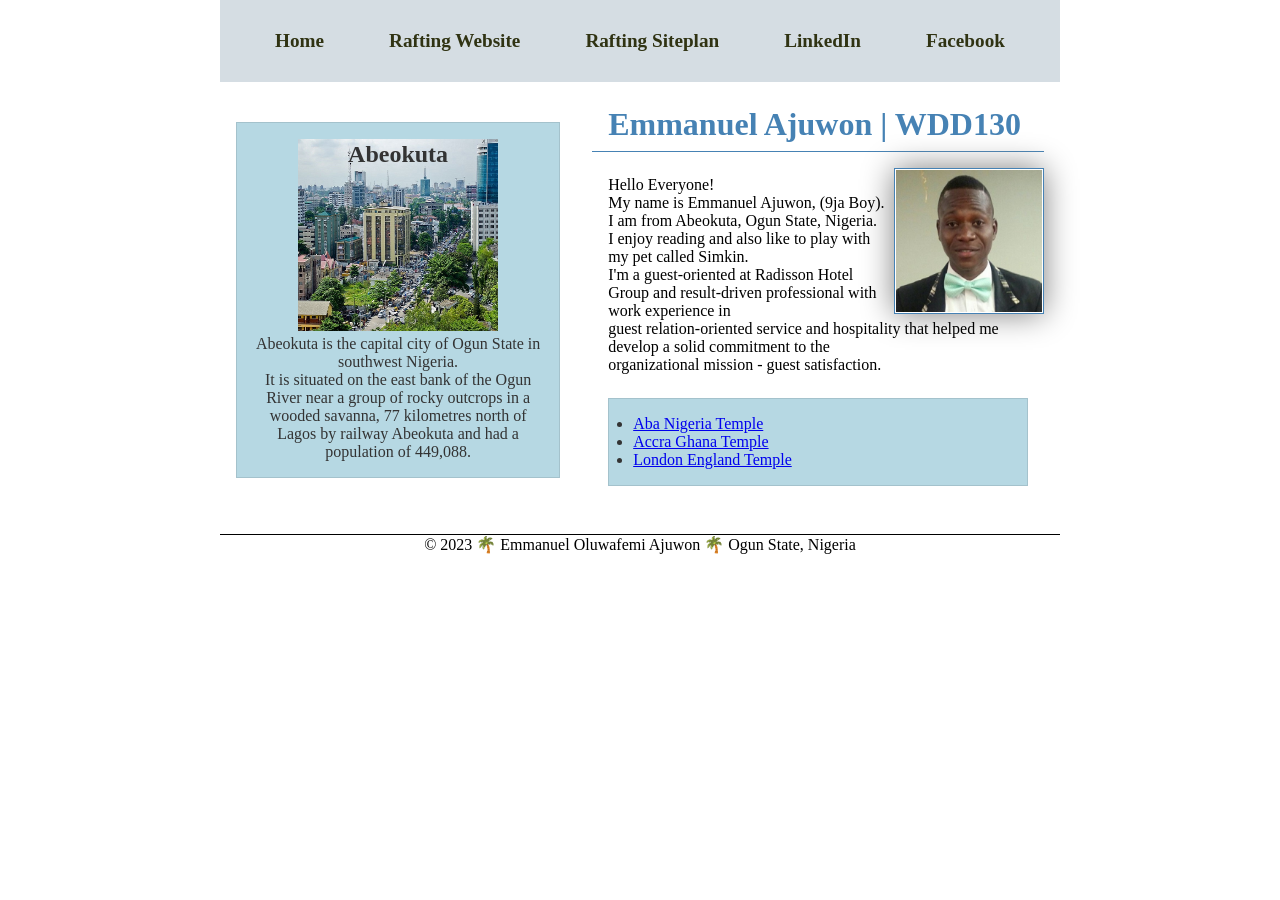
<file: index.html>
<!DOCTYPE html>
<html lang="en-US">

<head>
  <meta charset="utf-8">
  <meta name="viewport" content="width=device-width,initial-scale=1.0">
  <title>Emmanuel Ajuwon | WDD130</title>
  <meta name="description" content="Emmanuel Ajuwon` Introductory page Web Fundamentals WDD130">
  <meta name="author" content="Emmanuel Ajuwon">
  <link rel="stylesheet" href="styles/styles.css">
</head>

<body>
  <header>
    <nav>
      <a href="#">Home</a>
      <a href="wwr/">Rafting Website</a>
      <a href="wwr/site-plan-rafting.html">Rafting Siteplan</a>
      <a href="https://linkedin.com" target="_blank">LinkedIn</a>
      <a href="http://facebook.com" target="_blank">Facebook</a>
    </nav>
  </header>
  <div class="grid">
    <main>
      <h1>Emmanuel Ajuwon | WDD130</h1>
      <img src="images/profile.jpg" alt="Hello, my name is Emmanuel Ajuwon" width="200">
      <p>Hello Everyone!
        <br>My name is Emmanuel Ajuwon, (9ja Boy).
        <br>I am from Abeokuta, Ogun State, Nigeria.
        <br>I enjoy reading and also like to play with my pet called Simkin.
        <br>I'm a guest-oriented at Radisson Hotel Group and result-driven professional with work experience in <br>guest relation-oriented service and hospitality that helped me develop a solid commitment to the 
        <br>organizational mission - guest satisfaction.
      </p>
      <ul class="box intend">
        <li><a href=https://www.churchofjesuschrist.org/temples/details/aba-nigeria-temple?lang=eng" target="_blank">Aba Nigeria Temple</a></li>
        <li><a href="https://www.churchofjesuschrist.org/temples/details/accra-ghana-temple?lang=eng" target="_blank">Accra Ghana Temple</a></li>
        <li><a href="https://www.churchofjesuschrist.org/temples/details/london-england-temple?lang=eng" target="_blank">London England Temple</a></li>
      </ul>
    </main>
    <aside class="box">
      <h2>Abeokuta</h2>
      <img src="images/abeokuta-ogun-state-old-town-birds-eye-under-the-rock.jpg" alt="abeokuta ogun state old town birds eye-under the-rock">
      <p>Abeokuta is the capital city of Ogun State in southwest Nigeria. 
        <br>It is situated on the east bank of the Ogun River near a group of rocky outcrops in a wooded savanna, 77 kilometres north of Lagos by railway Abeokuta and had a population of 449,088.</p>
    </aside>
  </div>
  <footer>
    <p>© 2023 🌴 Emmanuel Oluwafemi Ajuwon 🌴 Ogun State, Nigeria</p>
  </footer>
</body>
<!-- Last modified 11 May 2023 -->
</html>
</file>
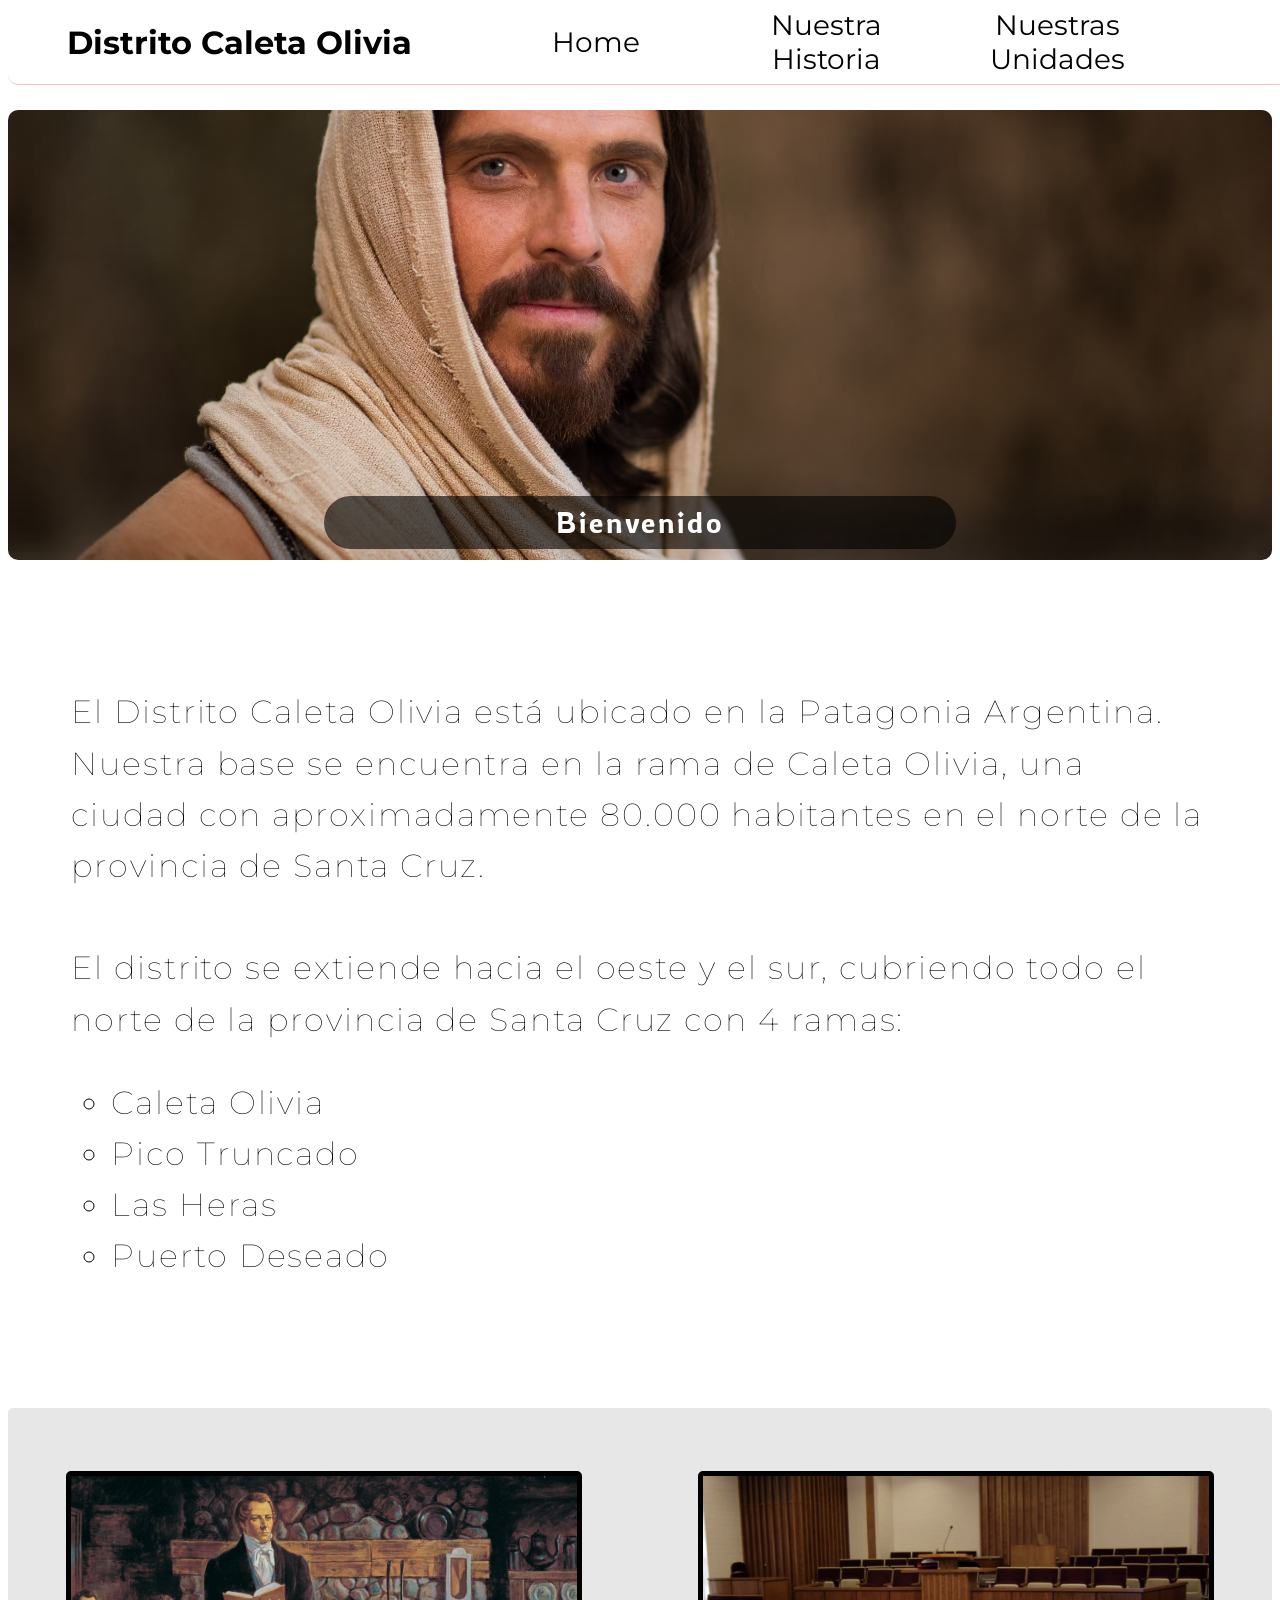
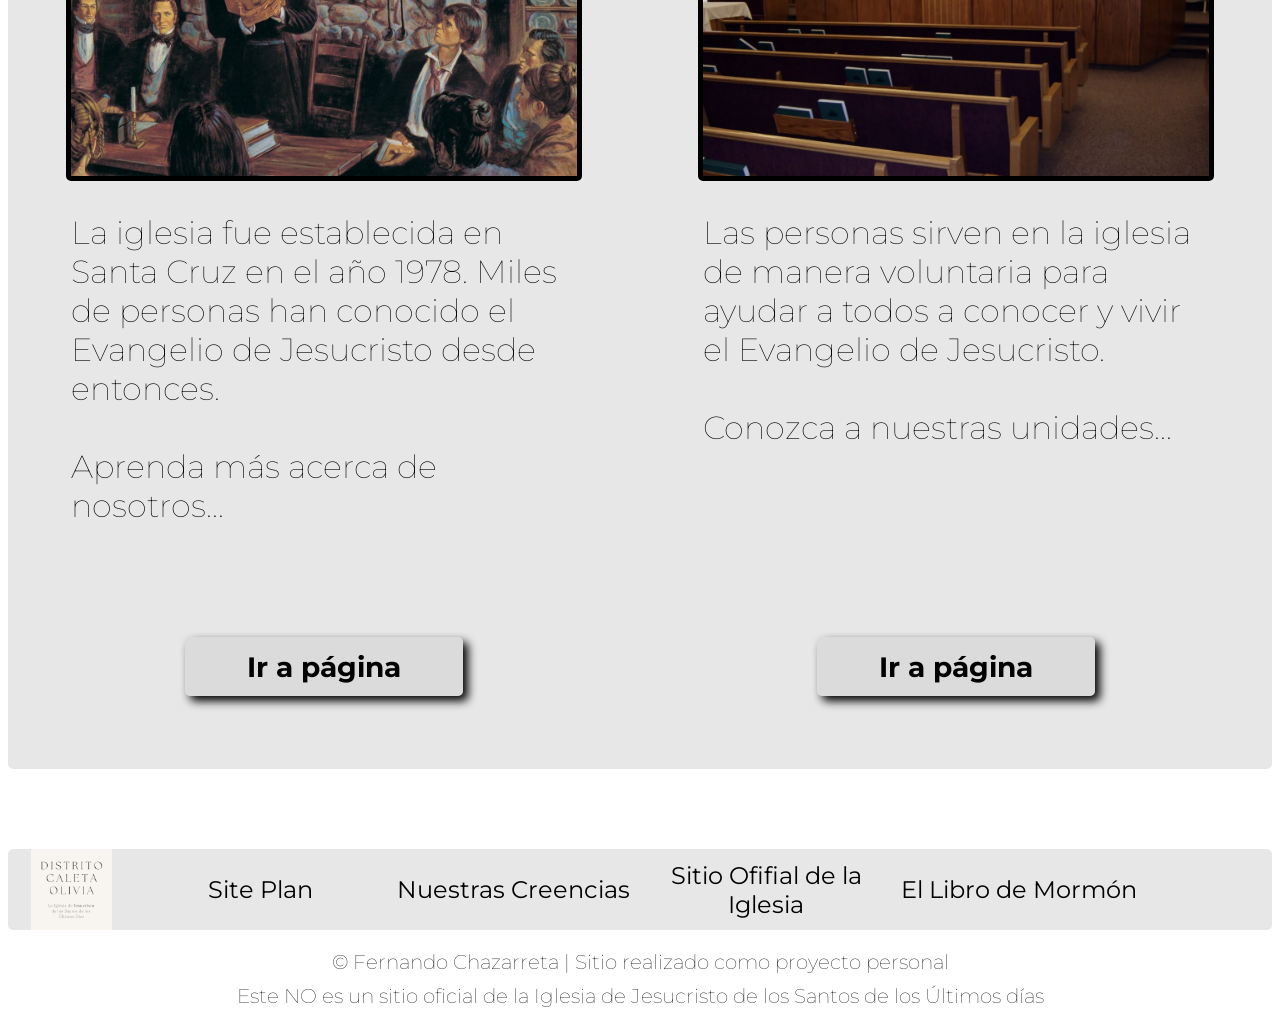
<file: ourdistrict/index.html>
<!DOCTYPE html>
<html lang="en">
<head>
    <meta charset="UTF-8">
    <meta http-equiv="X-UA-Compatible" content="IE=edge">
    <meta name="viewport" content="width=device-width, initial-scale=1.0">
    <title>Distrito Caleta Olivia</title>
    <link rel="stylesheet" href="styles/style.css">
</head>
<body>

    <header>
        
        <nav class="fixed-nav">
            <p class="nav-title">Distrito Caleta Olivia</p>
            <a id="a1" href="index.html">Home</a>
            <a id="a2" href="history.html">Nuestra Historia</a>
            <a id="a3" href="leadership.html">Nuestras Unidades</a>
        </nav>

    </header>

    <div id="content">
        
    <div class="home-banner">
        <img id="home-banner-background" src="images/jesus-left.avif" alt="Jesus looking at you">
        <div class="home-banner-msg-container"></div>
        <h1 id="home-banner-msg"> Bienvenido</h1>
    </div>

    <main>
        <section class="floating-text">
            <h2>
                El Distrito Caleta Olivia está ubicado en la Patagonia Argentina. Nuestra base se encuentra en la rama de Caleta Olivia, una ciudad con aproximadamente 80.000 habitantes en el norte de la provincia de Santa Cruz.<br><br>
                El distrito se extiende hacia el oeste y el sur, cubriendo todo el norte de la provincia de Santa Cruz con 4 ramas:
                </h2>
            <ul>
                <li>Caleta Olivia</li>
                <li>Pico Truncado</li>
                <li>Las Heras</li>
                <li>Puerto Deseado</li>
            </ul>
            
        </section>
        <div class="home-grid">
            <div class="grid-background"></div>

            <img class="history-grid-img" src="images/lds-history.jpeg" alt="People reading scriptures">
            <p class="grid-text-history">La iglesia fue establecida en Santa Cruz en el año 1978. Miles de personas han conocido el Evangelio de Jesucristo desde entonces.<br><br>Aprenda más acerca de nosotros...</p>
            <div class="button-container-history"></div>
            <a class="action-button-history" href="history.html">Ir a página</a>
            
            <img class="home-leadership-img" src="images/inside-chapel.webp" alt="Inside the chapel">
            <p class="grid-text-leadership">Las personas sirven en la iglesia de manera voluntaria para ayudar a todos a conocer y vivir el Evangelio de Jesucristo.<br><br>Conozca a nuestras unidades...</p>
            <div class="button-container-leadership"></div>
            <a class="action-button-leadership" href="leadership.html">Ir a página</a>
                
        </div>
    </main>
    <footer>
        <nav class="footer-nav">
            <img id="logo" src="images/logo.png" alt="District Logo">
            <a id="a4" href="site-plan.html">Site Plan</a>
            <a id="a5" href="https://www.veniracristo.org/pascua">Nuestras Creencias</a>
            <a id="a6" href="https://www.churchofjesuschrist.org/?lang=spa">Sitio Ofifial de la Iglesia</a>
            <a id="a7" href="https://www.churchofjesuschrist.org/study/scriptures/bofm?lang=spa">El Libro de Mormón</a>
        </nav>
        <div>
            <p id="bottom-text1">&copy; Fernando Chazarreta | Sitio realizado como proyecto personal </p>
            <p id="bottom-text2">Este NO es un sitio oficial de la Iglesia de Jesucristo de los Santos de los Últimos días</p>
        </div>
    </footer>
</div>
</body>
</html>
</file>
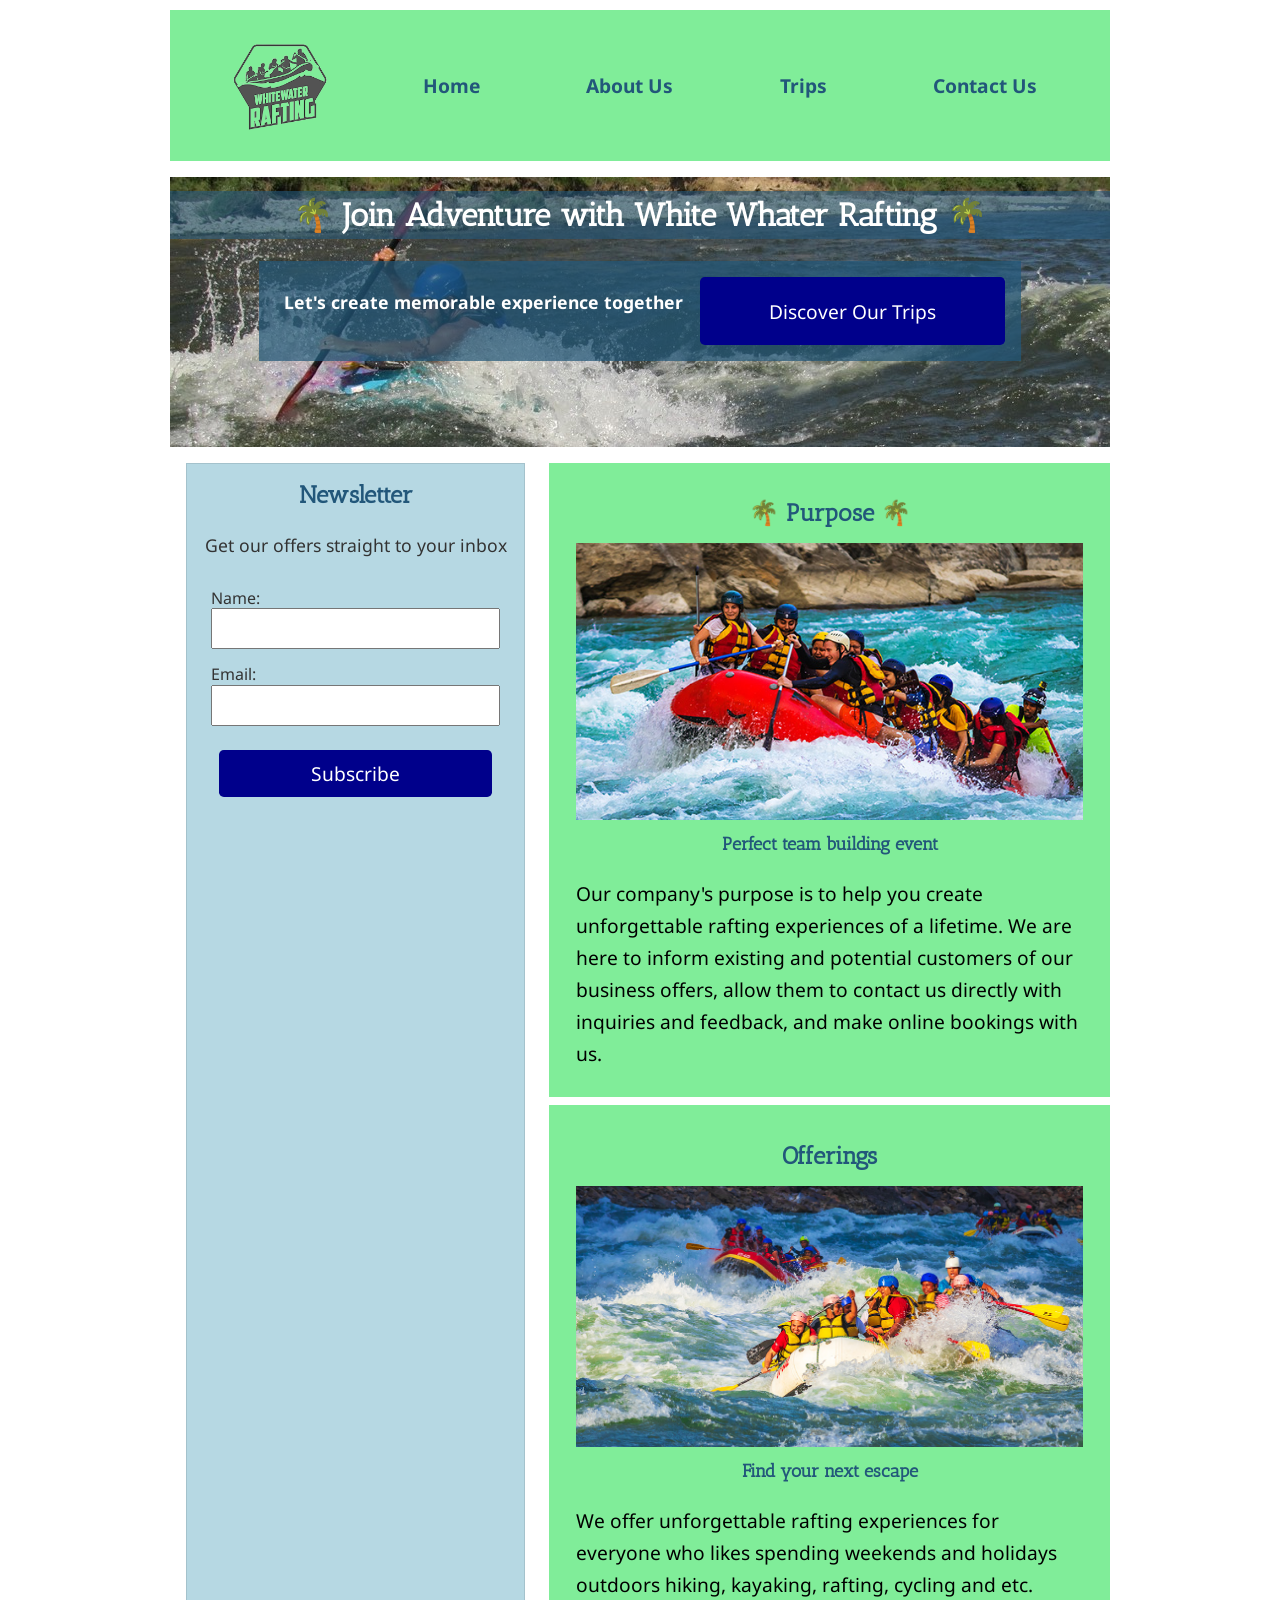
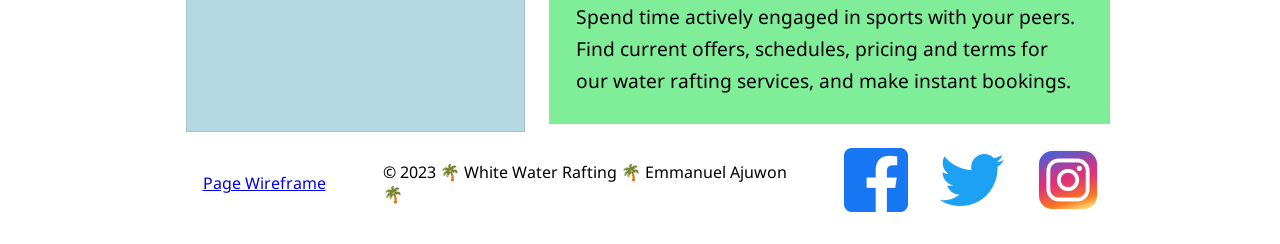
<file: wwr/index.html>
<!DOCTYPE html>
<html lang="en-US">
<head>
    <meta charset="UTF-8">
    <meta http-equiv="X-UA-Compatible" content="IE=edge">
    <meta name="viewport" content="width=device-width, initial-scale=1.0">
    <link rel="stylesheet" href="styles/rafting.css">
    <meta name="description" content="White Whater Rafting website Home page">
    <meta name="author" content="Emmanuel Oluwafemi Ajuwon">
    <title>Home | White Whater Rafting</title>
</head>
<body>
    <header>
        <img src="images/logo4-200.png" alt="Rafting Company's Logo" width="110">
        <nav>
            <a href="#index.html">Home</a>
            <a href="about.html">About Us</a>
            <a href="trips.html">Trips</a>
            <a href="contact.html">Contact Us</a>
        </nav>
    </header><!-- DONE -->
    <main>
        <div class="hero">
            <img src="images/salmon-kayak-banner1.jpg" alt="a man kayaking on the white river">
            <h1> 🌴 Join Adventure with White Whater Rafting 🌴 </h1>
            <article class="call-to-action">
                <button onclick="window.location.href='trips.html';">Discover Our Trips
                </button>
                
                <p>Let's create memorable experience together</p>
            </article>
        </div>

        <div class="grid">
            <aside class="box">
                <h2>Newsletter</h2>
                <p>Get our offers straight to your inbox</p>
                <form>
                    <label for="subscription-name">Name: 
                        <input type="text" id="subscription-name" name="subscription-name">
                    </label>
                    <label for="subscription-email">Email: 
                        <input type="email" id="subscription-email" name="subscription-email">
                    </label>
                    <button type="submit">Subscribe</button>
                </form>

            </aside>
            <section class="section-home">
                <h2> 🌴 Purpose 🌴 </h2>
                
                <figure>
                    <img src="images/home-1.jpg" alt="a group of people actively rafting on the white river">
                    <figcaption>Perfect team building event</figcaption>   
                </figure> 
                
                <p>Our company's purpose is to help you create unforgettable rafting experiences of a lifetime. We are here to inform existing and potential customers of our business offers, allow them to contact us directly with inquiries and feedback, and make online bookings with us.</p>
            </section>

            <section class="section-home">
                <h2>Offerings</h2>

                <figure>
                    <img src="images/home-2.jpg" alt="a large group of people on three multi-person rafts actively rafting on the white river">
                    <figcaption>Find your next escape</figcaption>
                </figure>

                <p>We offer unforgettable rafting experiences for everyone who likes spending weekends and holidays outdoors hiking, kayaking, rafting, cycling and etc. Spend time actively engaged in sports with your peers. Find current offers, schedules, pricing and terms for our water rafting services, and make instant bookings. </p>
            </section>
        </div>
        
    </main>
    <footer> <!-- DONE-->
        <a href="images/wireframe-wwr-home.jpg">Page Wireframe</a>
        
        <p>&copy; 2023 🌴 White Water Rafting 🌴 Emmanuel Ajuwon 🌴 </p>

        <nav class="sociallinks"> <!--DONE add 3 logos -->
            <a href="https://www.facebook.com/">
                <img src="images/facebook-logo.png" alt="Facebook">
            </a>
            <a href="https://twitter.com/">
                <img src="images/twitter-logo.webp" alt="Twitter">
            </a>
            <a href="https://www.instagram.com/">
                <img src="images/instagram-logo.webp" alt="Instagram">
            </a>
        </nav>
    </footer>    
</body>
<!-- Modified 30 May 2023 -->
</html>
</file>
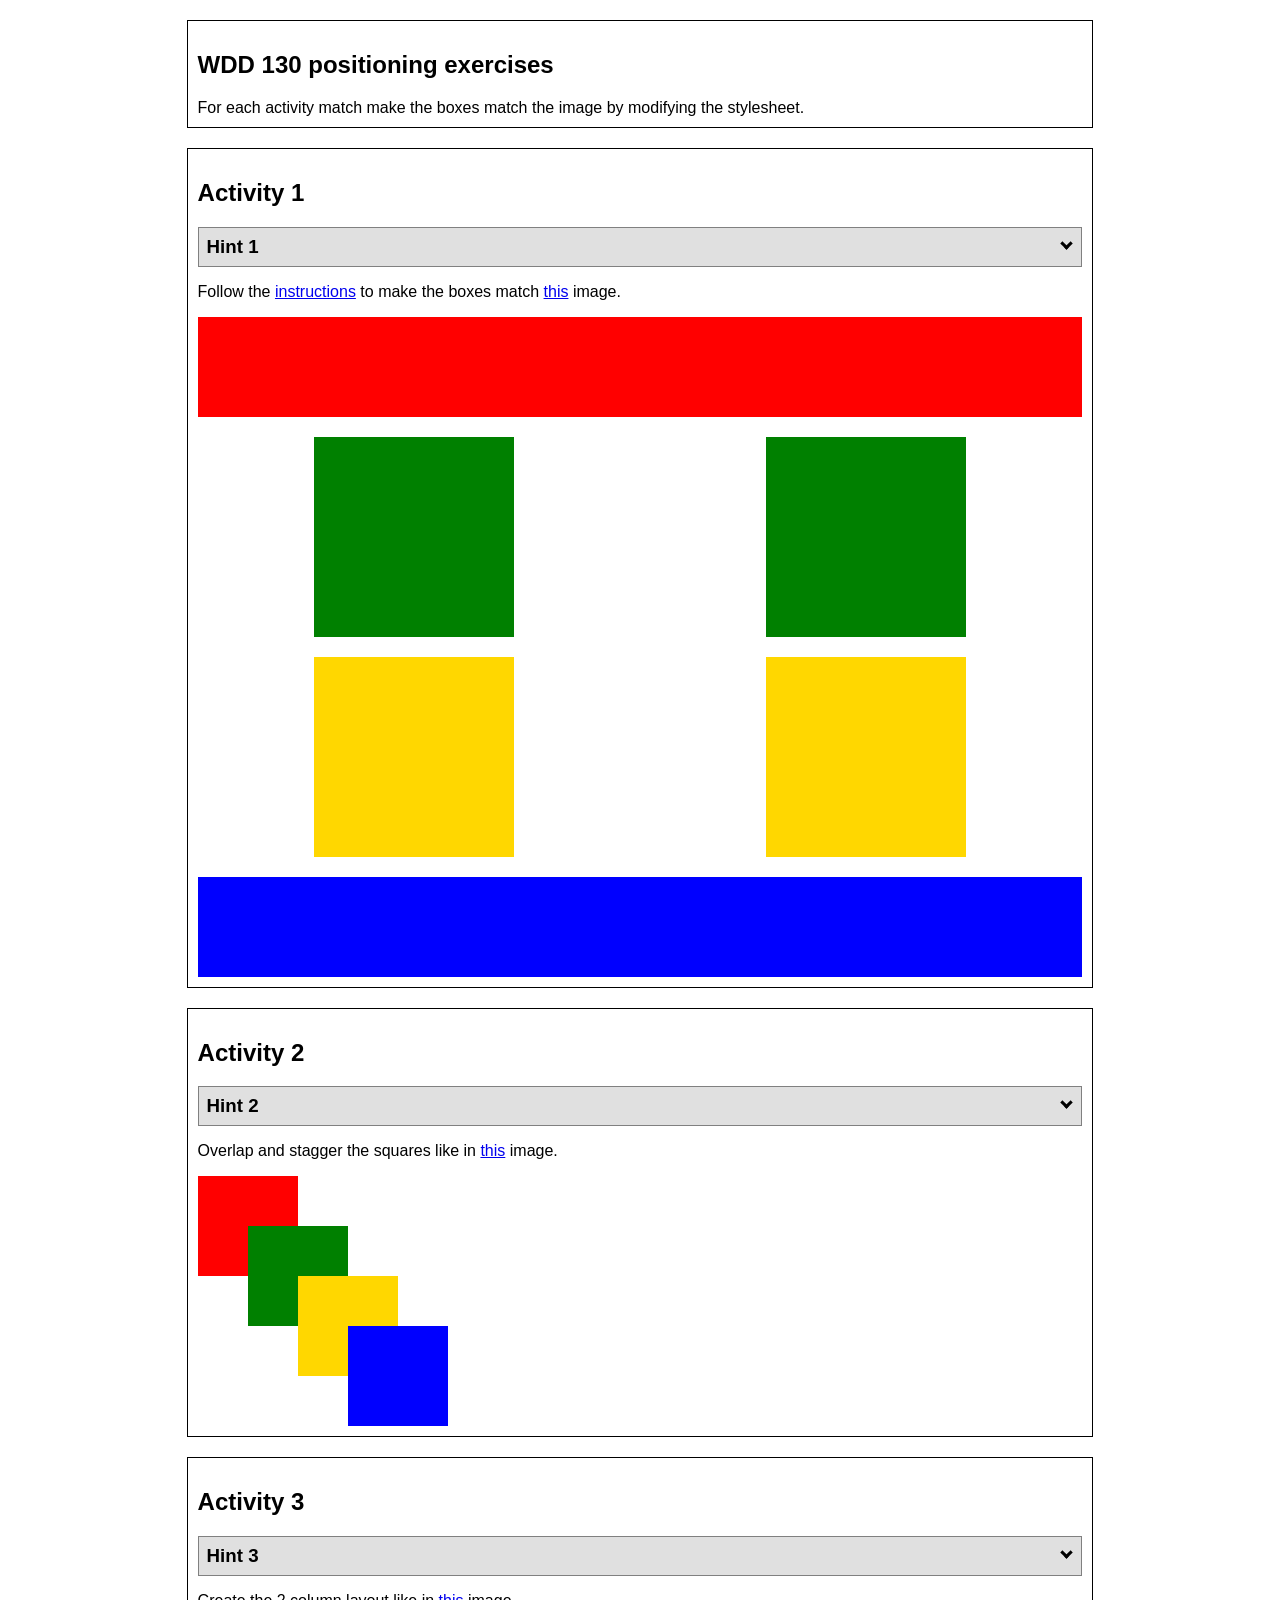
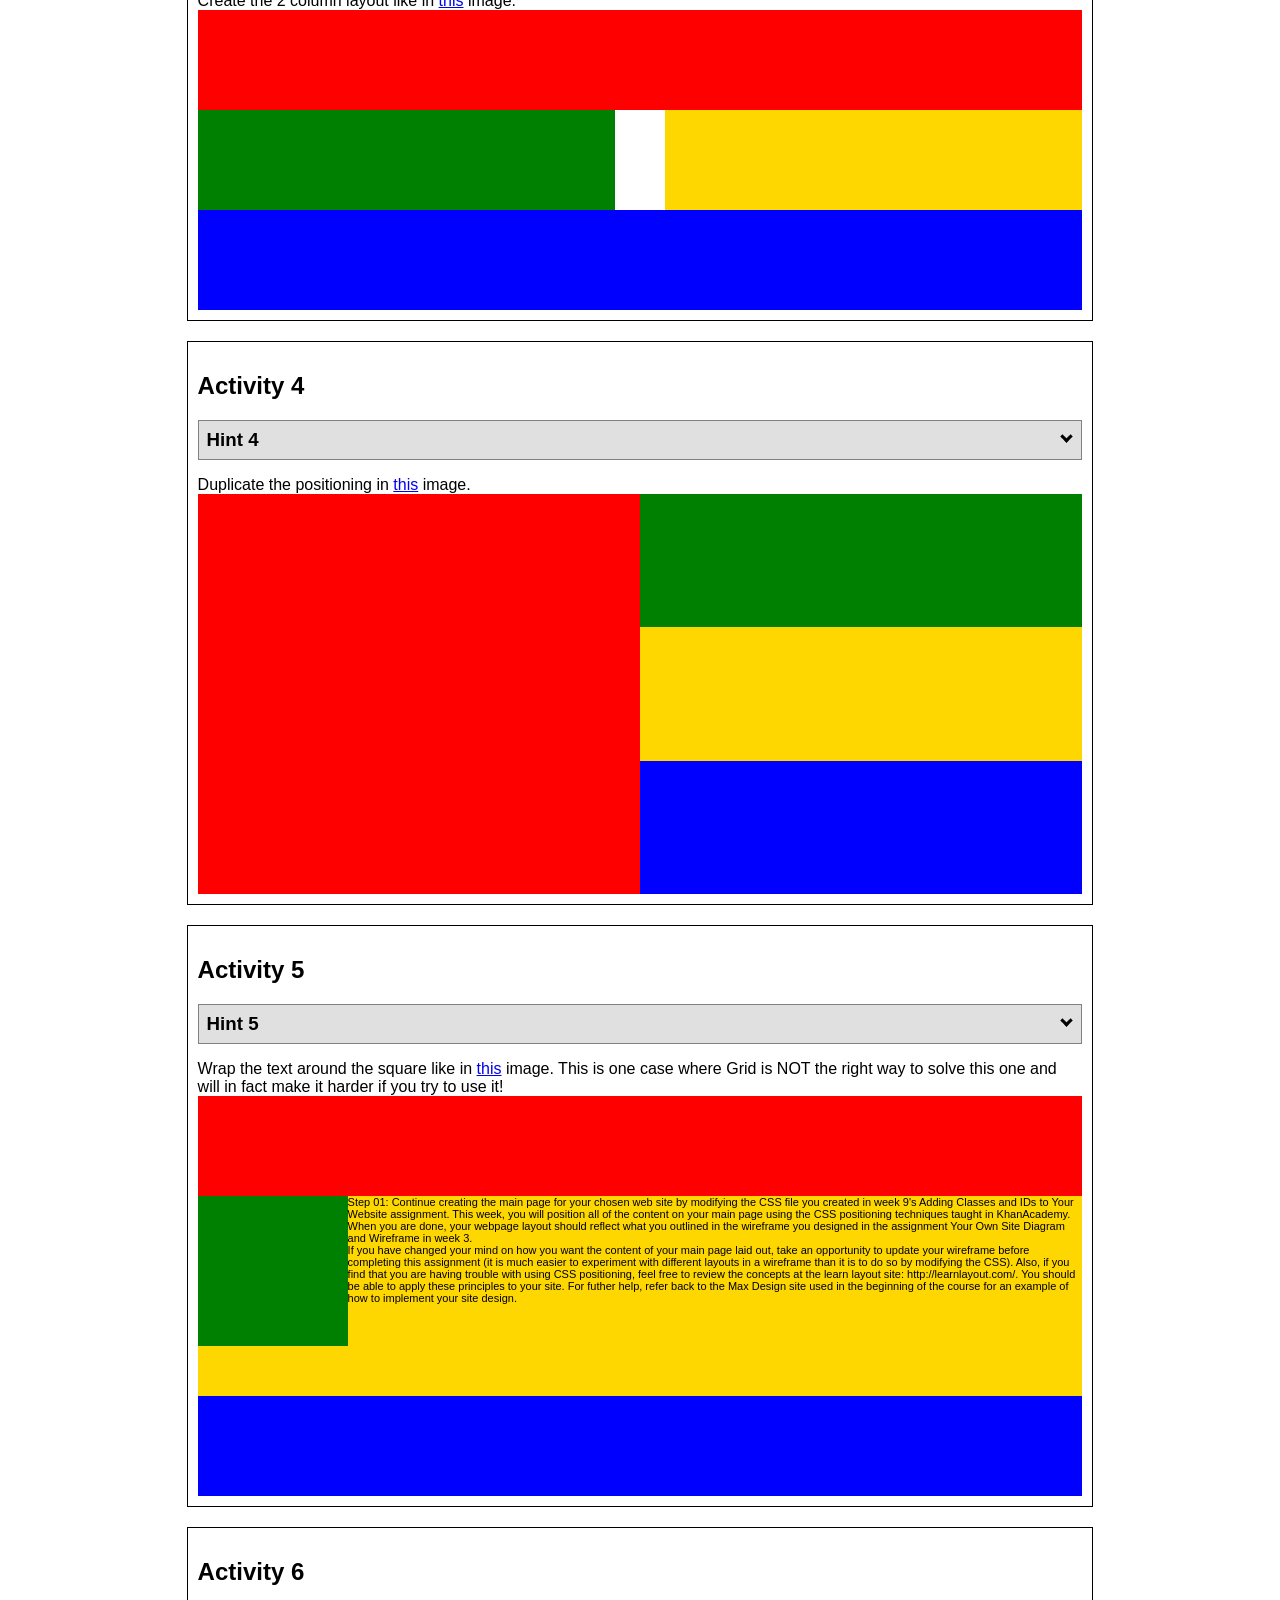
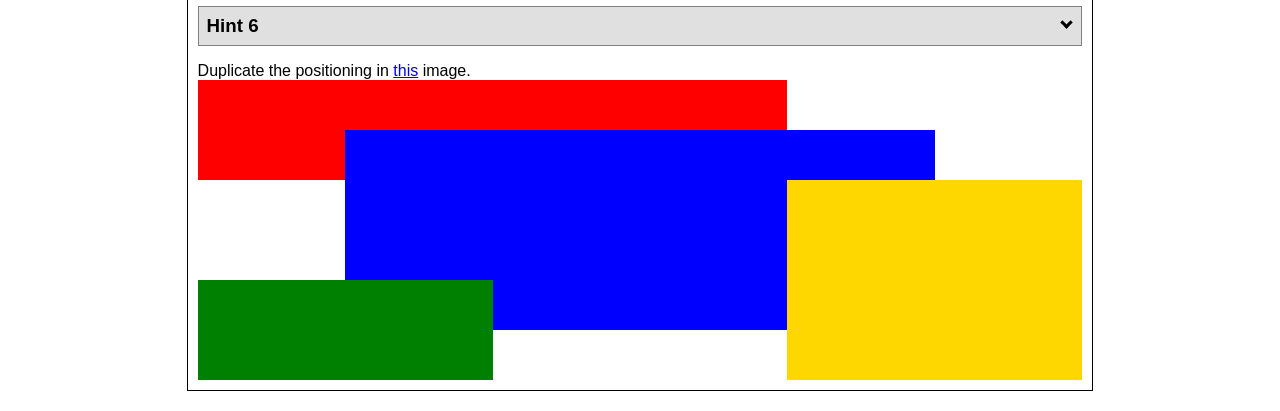
<file: positioning.html>
<!DOCTYPE html>
<html lang="en">
  <head>
    <!-- HTML - Name: positioning.html -->
    <title>Positioning Activity</title>
    <link rel="stylesheet" type="text/css" href="positionstyles.css" />
  </head>
  <body>
    <div class="activity">
      <h2>WDD 130 positioning exercises</h2>
      For each activity match make the boxes match the image by modifying the stylesheet.</div>
    <div class="activity">
      <h2>Activity 1</h2>
      <section class="hint"><input type="checkbox" ><i></i> <h3>Hint 1</h3><div><p>Check out the <a href="https://byui-wdd.github.io/wdd130/activities/w06-css-positioning.html" target="_blank">activity instructions</a> in Ilearn!</p></div></section>
      <p>Follow the <a href="https://byui-wdd.github.io/wdd130/activities/w06-css-positioning.html" target="_blank">instructions</a> to make the boxes match  <a href="https://byui-wdd.github.io/wdd130/images/example1.png" target="_blank">this</a> image.</p>
      <div class="content1" >
        <div class="red1" ></div>
        <div class="green1" ></div>
        <div class="green1" ></div>
        <div class="yellow1"></div>
        <div class="yellow1"></div>
        <div class="blue1"></div>
      </div>
    </div>
    <div class="activity">
      <h2>Activity 2</h2>
      <section class="hint"><input type="checkbox" > <h3>Hint 2</h3><i></i><div>
      <ul>
      <li>grid-template-columns: 50px 50px 50px 50px 50px </li></ul></div></section>
      <p>Overlap and stagger the squares like in <a href="https://byui-wdd.github.io/wdd130/images/example2.png" target="_blank">this</a> image.</p>
      <div class="content2" >
        <div class="red2" ></div>
        <div class="green2" ></div>
        <div class="yellow2"></div>
        <div class="blue2"></div>
      </div>
    </div>
    <div class="activity">
      <h2>Activity 3</h2>
      <section class="hint"><input type="checkbox" > <h3>Hint 3</h3><i></i><div><p>This one is going to be best solved with CSS Grid. Remember to make the boxes the right width first...then start moving them around. </p><h4>Properties used:</h4><ul><li>display:grid;</li><li>grid-template-columns:</li><li>grid-column-gap:</li>
        <li>grid-column:</li>  </ul></div></section>
      Create the 2 column layout like in <a href="https://byui-wdd.github.io/wdd130/images/example3.png" target="_blank">this</a>  image.
      <div class="content3" >
        <div class="red3" ></div>
        <div class="green3" ></div>
        <div class="yellow3"></div>
        <div class="blue3"></div>
      </div>
    </div>
    <div class="activity">
      <h2>Activity 4</h2>
      <section class="hint"><input type="checkbox" > <h3>Hint 4</h3><i></i><div><p>For the others we have been primarily concerned with width. For this one you will need to adjust height as well. </p><h4>Properties used:</h4><ul><li>display:grid;</li><li>grid-template-columns:</li><li>grid-row:</li></ul></div></section>
      Duplicate the positioning in <a href="https://byui-wdd.github.io/wdd130/images/example4.png" target="_blank">this</a> image. 
      <div class="content4" >
        <div class="red4" ></div>
        <div class="green4" ></div>
        <div class="yellow4"></div>
        <div class="blue4"></div>
      </div>
    </div>

    <div class="activity">
      <h2>Activity 5</h2>
      <section class="hint"><input type="checkbox" > <h3>Hint 5</h3><i></i><div><p>Grid is <strong>not</strong> the right way to do this.  In fact there is only one way to really do that...and that is with float. Remember that we float the thing we want the text to wrap around.  Also remember to start by making all the shapes the right size and shape.</p><h4>Properties used:</h4><ul><li>float: left;</li></ul></div></section>
      Wrap the text around the square like in <a href="https://byui-wdd.github.io/wdd130/images/example5.png" target="_blank">this</a> image. This is one case where Grid is NOT the right way to solve this one and will in fact make it harder if you try to use it!
      <div class="content5" >
        <div class="red5" ></div>
        <div class="green5" ></div>
        <div class="yellow5">Step 01: Continue creating the main page for your chosen web site by modifying the CSS file you created in week 9's Adding Classes and IDs to Your Website assignment. This week, you will position all of the content on your main page using the CSS positioning techniques taught in KhanAcademy. When you are done, your webpage layout should reflect what you outlined in the wireframe you designed in the assignment Your Own Site Diagram and Wireframe in week 3. <br />
          If you have changed your mind on how you want the content of your main page laid out, take an opportunity to update your wireframe before completing this assignment (it is much easier to experiment with different layouts in a wireframe than it is to do so by modifying the CSS). Also, if you find that you are having trouble with using CSS positioning, feel free to review the concepts at the learn layout site: http://learnlayout.com/. You should be able to apply these principles to your site. For futher help, refer back to the Max Design site used in the beginning of the course for an example of how to implement your site design.</div>
        <div class="blue5"></div>
      </div>
    </div>
    <div class="activity">
      <h2>Activity 6</h2>
      <section class="hint"><input type="checkbox" > <h3>Hint 6</h3><i></i><div><p>This one is all about visualizing the grid behind the layout. If you are having a hard time doing that first: all the sizes are even multiples of 100, and second here is another example with the lines drawn: <a href="https://byui-wdd.github.io/wdd130/images/example6-hint.png" target="_blank">example 6 with lines</a>. For this one you will find it easiest if you use px for the column width. You can also use <kbd>z-index</kbd> to control the element layering.    </p><h4>Properties used:</h4><ul><li>display:grid;</li><li>grid-template-columns:</li><li>grid-column:</li><li>grid-row:</li><li><a href="https://www.w3schools.com/cssref/pr_pos_z-index.asp" target="_blank">z-index:</a></li></ul></div></section>
      Duplicate the positioning in <a href="https://byui-wdd.github.io/wdd130/images/example6.png" target="_blank">this</a> image.
      <div class="content6" >
        <div class="red6" ></div>
        <div class="green6" ></div>
        <div class="yellow6"></div>
        <div class="blue6"></div>
      </div>
    </div>
  </body>
</html>
</file>
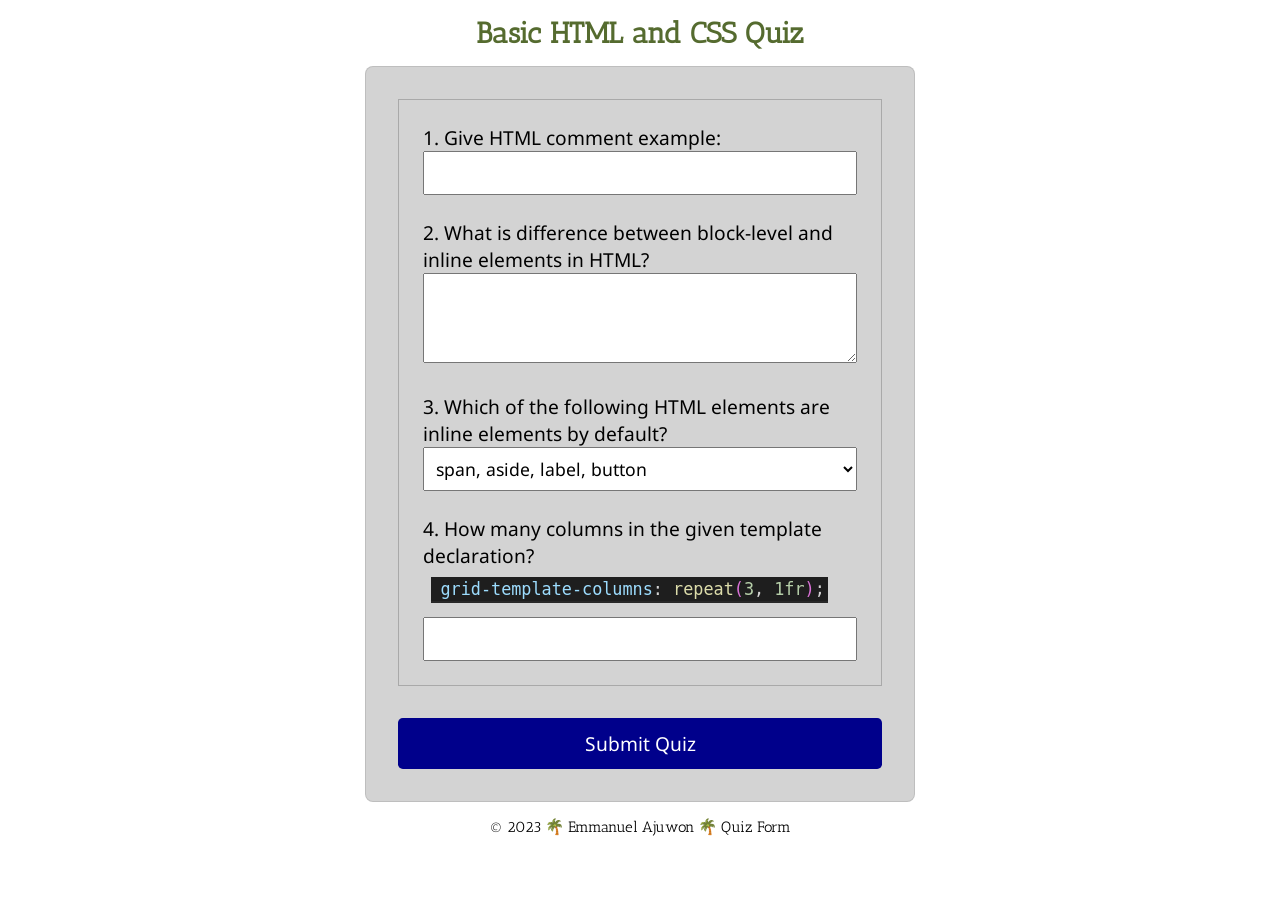
<file: quiz.html>
<!DOCTYPE html>
<html lang="en-US">
<head>
    <meta charset="UTF-8">
    <meta http-equiv="X-UA-Compatible" content="IE=edge">
    <meta name="viewport" content="width=device-width, initial-scale=1.0">
    <title>WDD 130 | Basic HTML and CSS Quiz</title>
    <meta name="description" content="Quiz Assignment, BYU-Idaho, Web Fundamentals WDD130, Emmanuel Oluwafemi Ajuwon">
  <meta name="author" content="Emmanuel Oluwafemi Ajuwon">
  <link rel="stylesheet" href="styles/quiz.css">
</head>

<body>
    <header>
        <h1>Basic HTML and CSS Quiz</h1>
    </header>
    <main>
        <form>
            <fieldset>
                <div class="form-item">
                    <label for="q1">1. Give HTML comment example: 
                        <input type="text" id="q1" name="q1">
                    </label>
                </div>
                
                <label for="q2">2. What is difference between block-level and inline elements in HTML?
                    <textarea name="q2" id="q2" cols="50" rows="3">
                    </textarea>
                </label>

                <div class="form-item">
                    <label for="q3">3. Which of the following HTML elements are inline elements by default? 
                        <select name="q3" id="q3">
                            <option value="span, aside, label, button">span, aside, label, button</option>
                            <option value="span, a, label, button">span, a, label, button</option>
                            <option value="div, aside, label, button">div, aside, label, button</option>
                        </select>
                    </label>
                </div>

                <div class="form-item">
                    <label for="q4">4. How many columns in the given template declaration? 
                        <img src="images/quiz-q4.png" alt="grid-template-columns: repeat(3, 1fr)">
                        <input type="number" id="q4" name="q4">
                    </label>
                </div>
            </fieldset>
            <button type="submit">Submit Quiz</button>
        </form>
    </main>
    <footer>
    <p>© 2023 🌴 Emmanuel Ajuwon 🌴 Quiz Form</p>
  </footer>
</body>
</html>
</file>
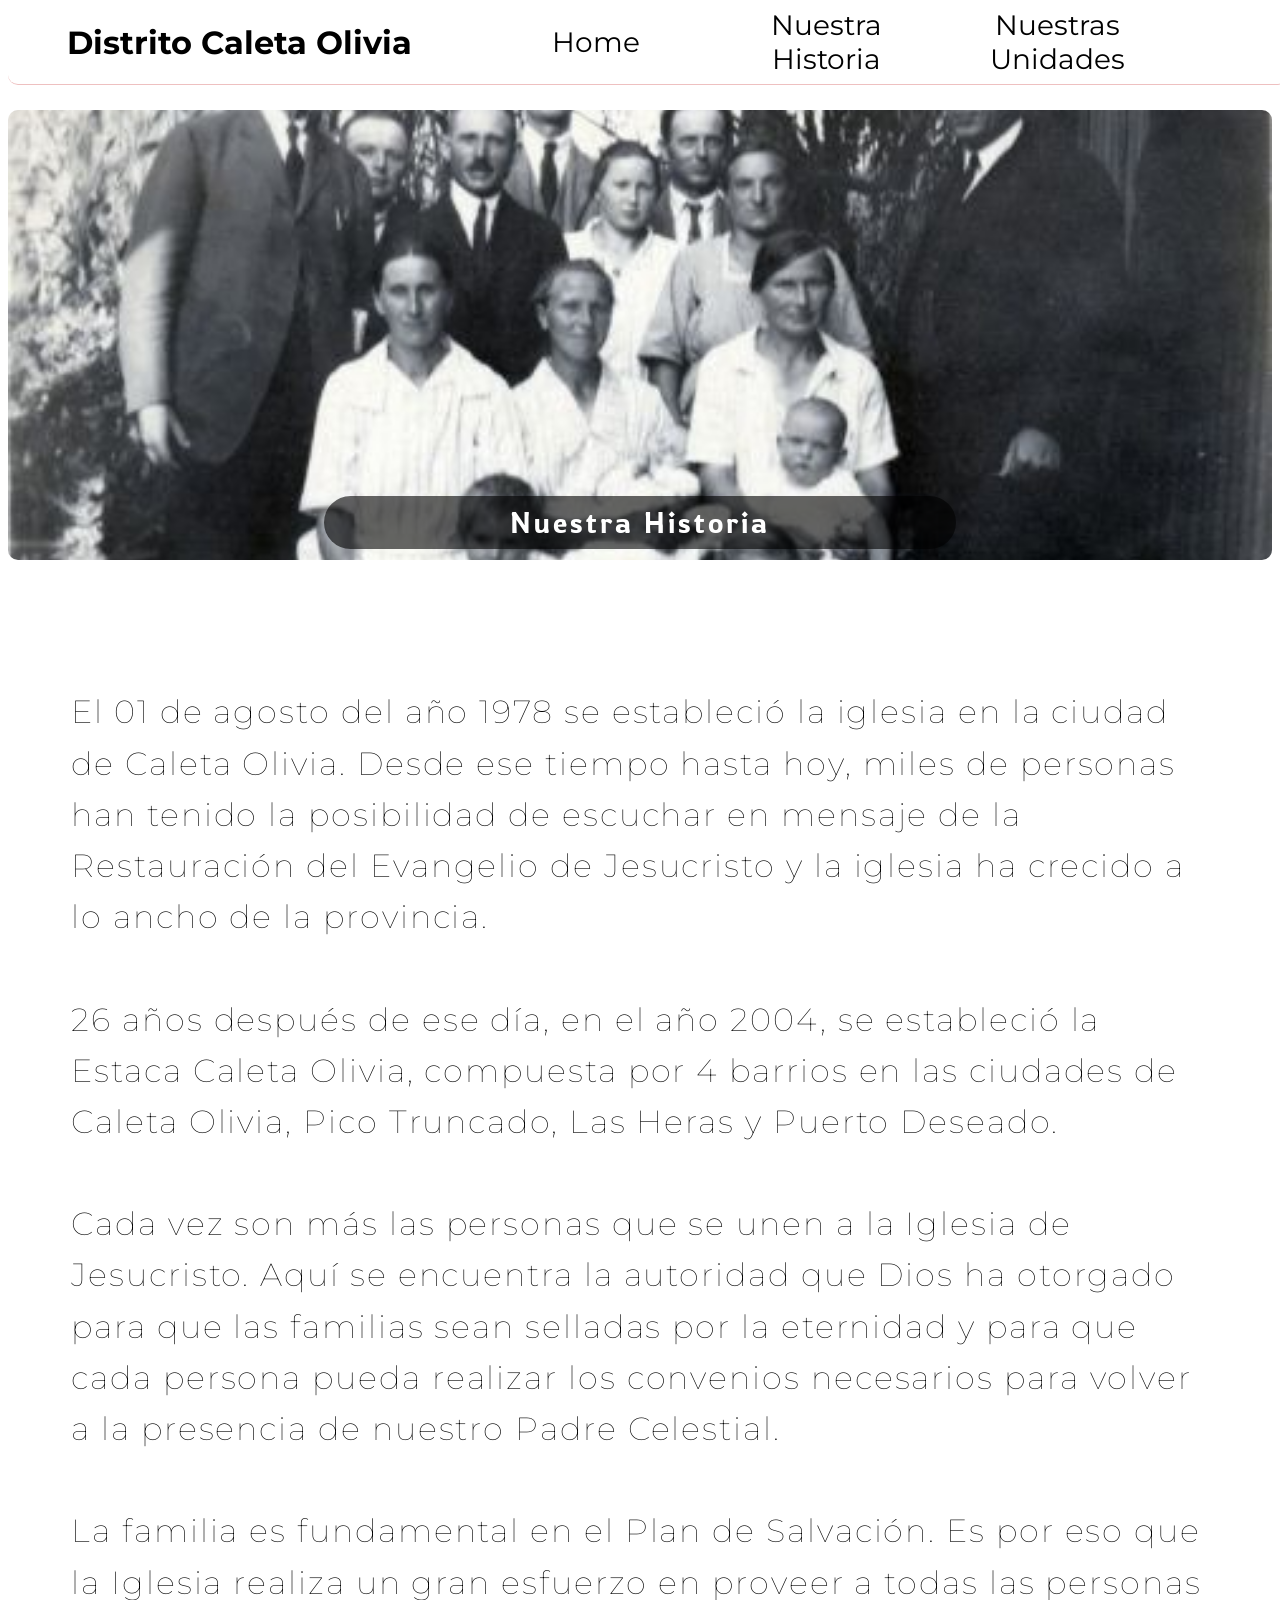
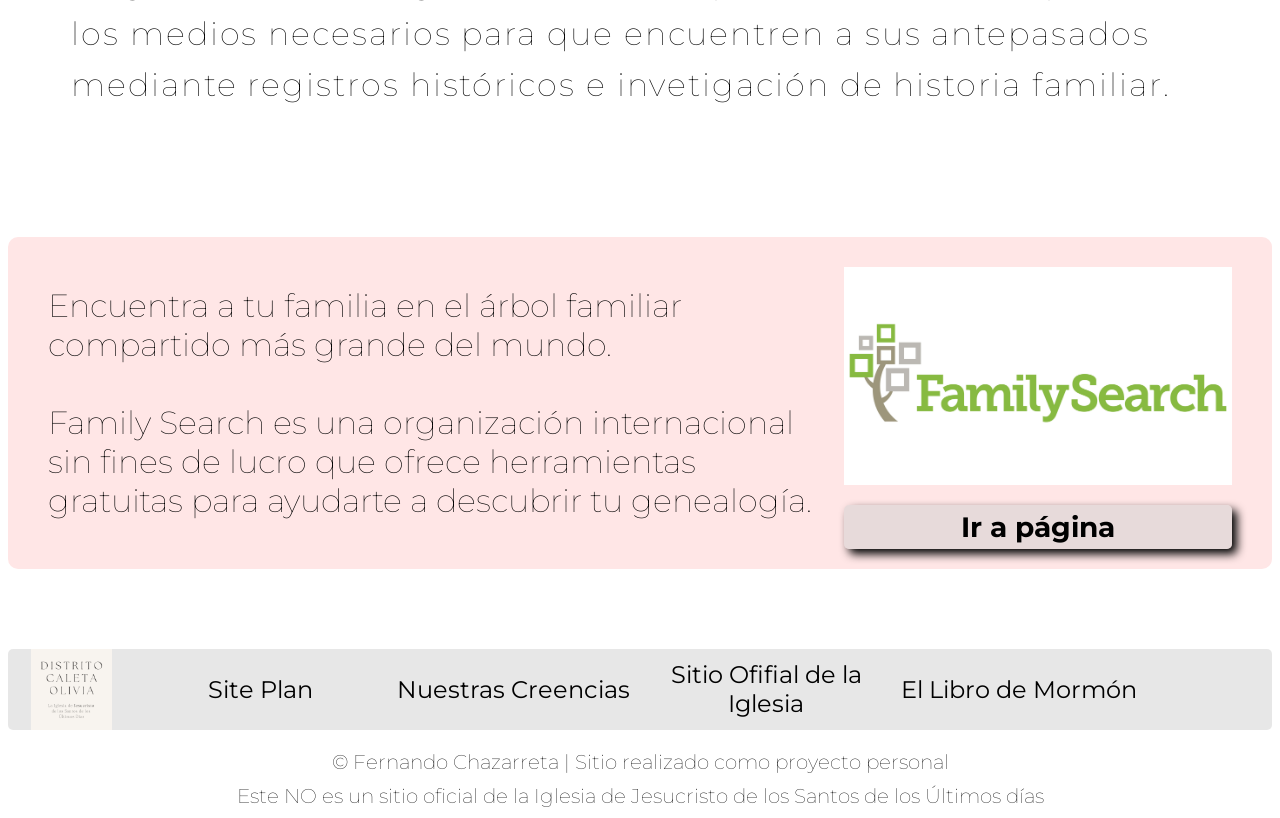
<file: ourdistrict/history.html>
<!DOCTYPE html>
<html lang="en">
<head>
    <meta charset="UTF-8">
    <meta http-equiv="X-UA-Compatible" content="IE=edge">
    <meta name="viewport" content="width=device-width, initial-scale=1.0">
    <title>Historia del Distrito</title>
    <link rel="stylesheet" href="styles/style.css">
</head>
<body>
    <header>
        
        <nav class="fixed-nav">
            <p class="nav-title">Distrito Caleta Olivia</p>
            <a id="a1" href="index.html">Home</a>
            <a id="a2" href="history.html">Nuestra Historia</a>
            <a id="a3" href="leadership.html">Nuestras Unidades</a>
        </nav>

    </header>

    <div id="content">

    <div class="home-banner">
        <img id="home-banner-background" src="images/members-argentina.jpeg" alt="Jesus looking at you">
        <div class="home-banner-msg-container"></div>
        <h1 id="home-banner-msg">Nuestra Historia</h1>
    </div>

    <main>
        <section class="floating-text">
            <h2>
                El 01 de agosto del año 1978 se estableció la iglesia en la ciudad de Caleta Olivia. Desde ese tiempo hasta hoy, miles de personas han tenido la posibilidad de escuchar en mensaje de la Restauración del Evangelio de Jesucristo y la iglesia ha crecido a lo ancho de la provincia.<br><br>
                26 años después de ese día, en el año 2004,  se estableció la Estaca Caleta Olivia, compuesta por 4 barrios en las ciudades de Caleta Olivia, Pico Truncado, Las Heras y Puerto Deseado.<br><br>
                Cada vez son más las personas que se unen a la Iglesia de Jesucristo. Aquí se encuentra la autoridad que Dios ha otorgado para que las familias sean selladas por la eternidad y para que cada persona pueda realizar los convenios necesarios para volver a la presencia de nuestro Padre Celestial.<br><br>
                La familia es fundamental en el Plan de Salvación. Es por eso que la Iglesia realiza un gran esfuerzo en proveer a todas las personas los medios necesarios para que encuentren a sus antepasados mediante registros históricos e invetigación de historia familiar.
            </h2>
        </section>

        <div class="history-grid">
            <p class="family-search-text">Encuentra a tu familia en el árbol familiar compartido más grande del mundo. <br><br>Family Search es una organización internacional sin fines de lucro que ofrece herramientas gratuitas para ayudarte a descubrir tu genealogía.</p>
            <img class="family-search-grid-img" src="images/family-search-logo.jpg" alt="Family Search Logo">

            <a class="history-action-button" href="https://www.familysearch.org/es/">Ir a página</a>  
        </div>
    </main>

    <footer>
        <nav class="footer-nav">
            <img id="logo" src="images/logo.png" alt="District Logo">
            <a id="a4" href="site-plan.html">Site Plan</a>
            <a id="a5" href="https://www.veniracristo.org/pascua">Nuestras Creencias</a>
            <a id="a6" href="https://www.churchofjesuschrist.org/?lang=spa">Sitio Ofifial de la Iglesia</a>
            <a id="a7" href="https://www.churchofjesuschrist.org/study/scriptures/bofm?lang=spa">El Libro de Mormón</a>
        </nav>
        <div>
            <p id="bottom-text1">&copy; Fernando Chazarreta | Sitio realizado como proyecto personal </p>
            <p id="bottom-text2">Este NO es un sitio oficial de la Iglesia de Jesucristo de los Santos de los Últimos días</p>
        </div>
    </footer>
</div>
</body>
</html>
</file>
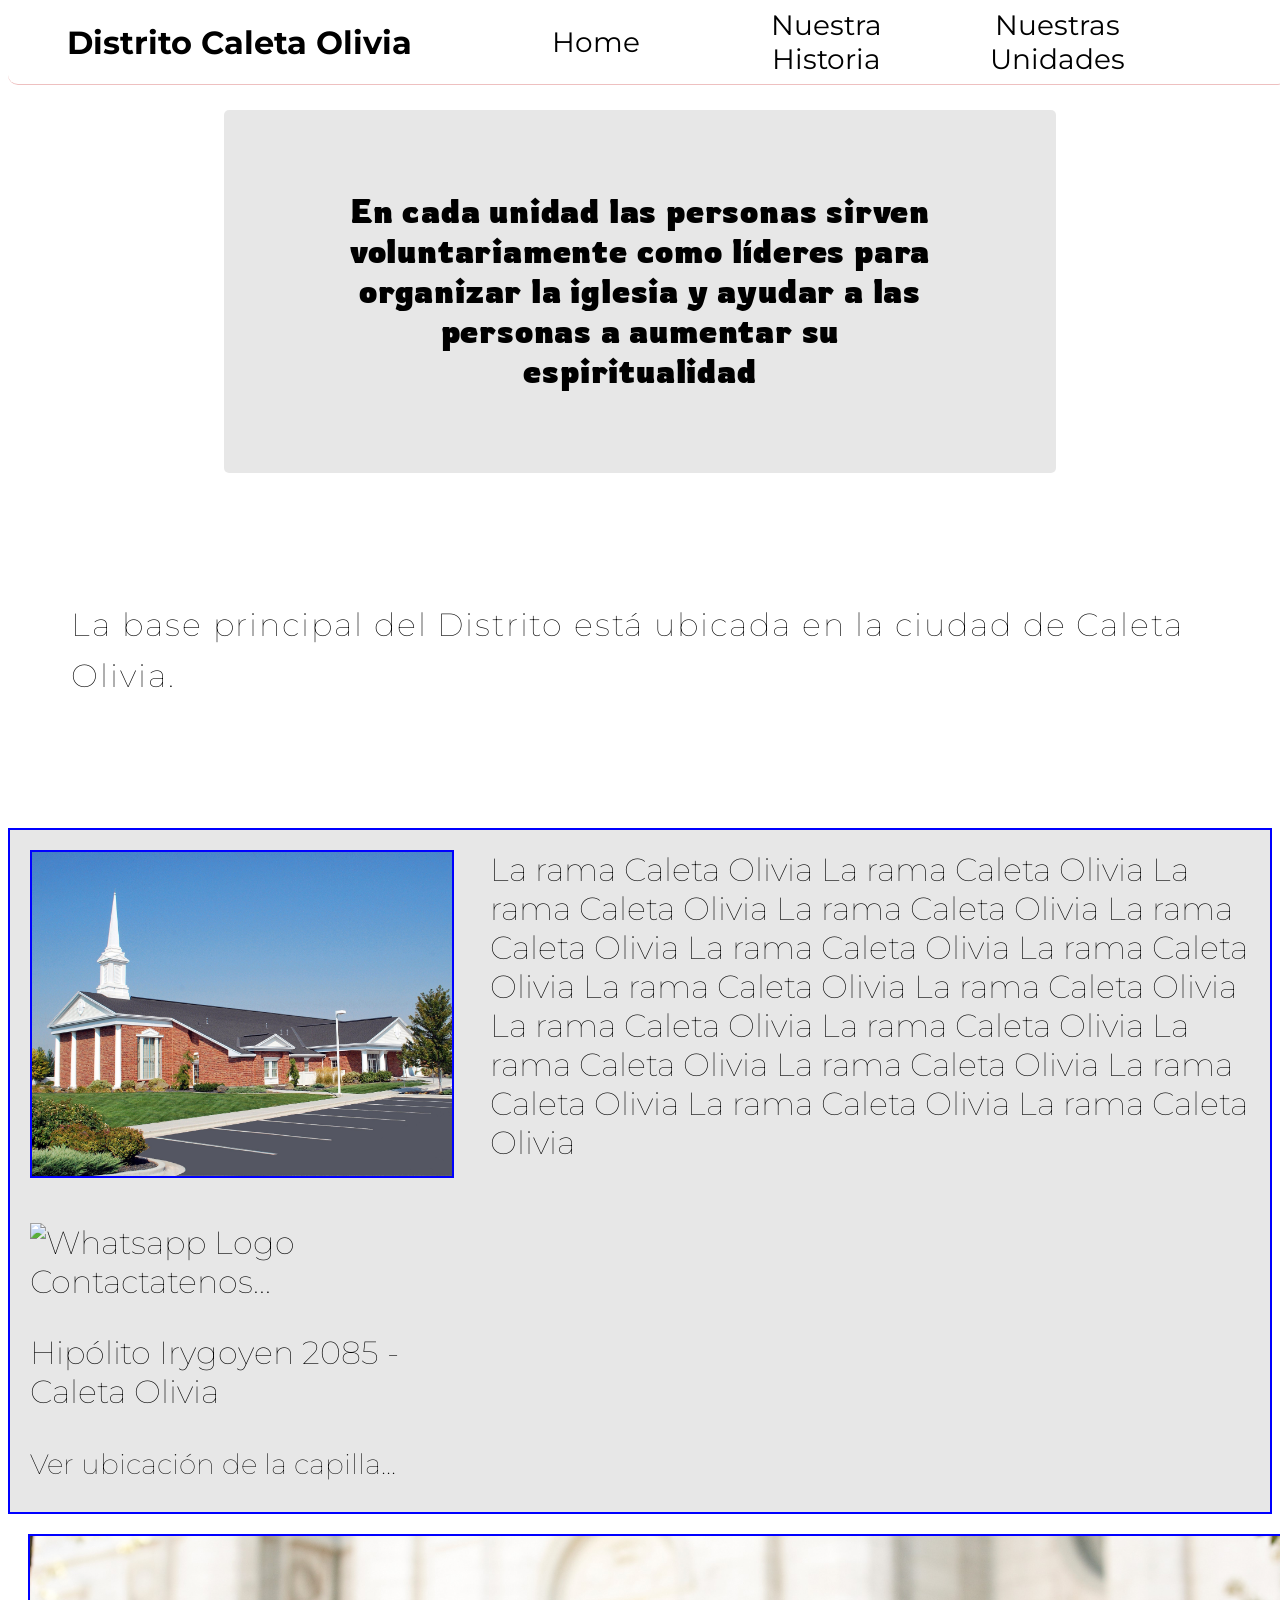
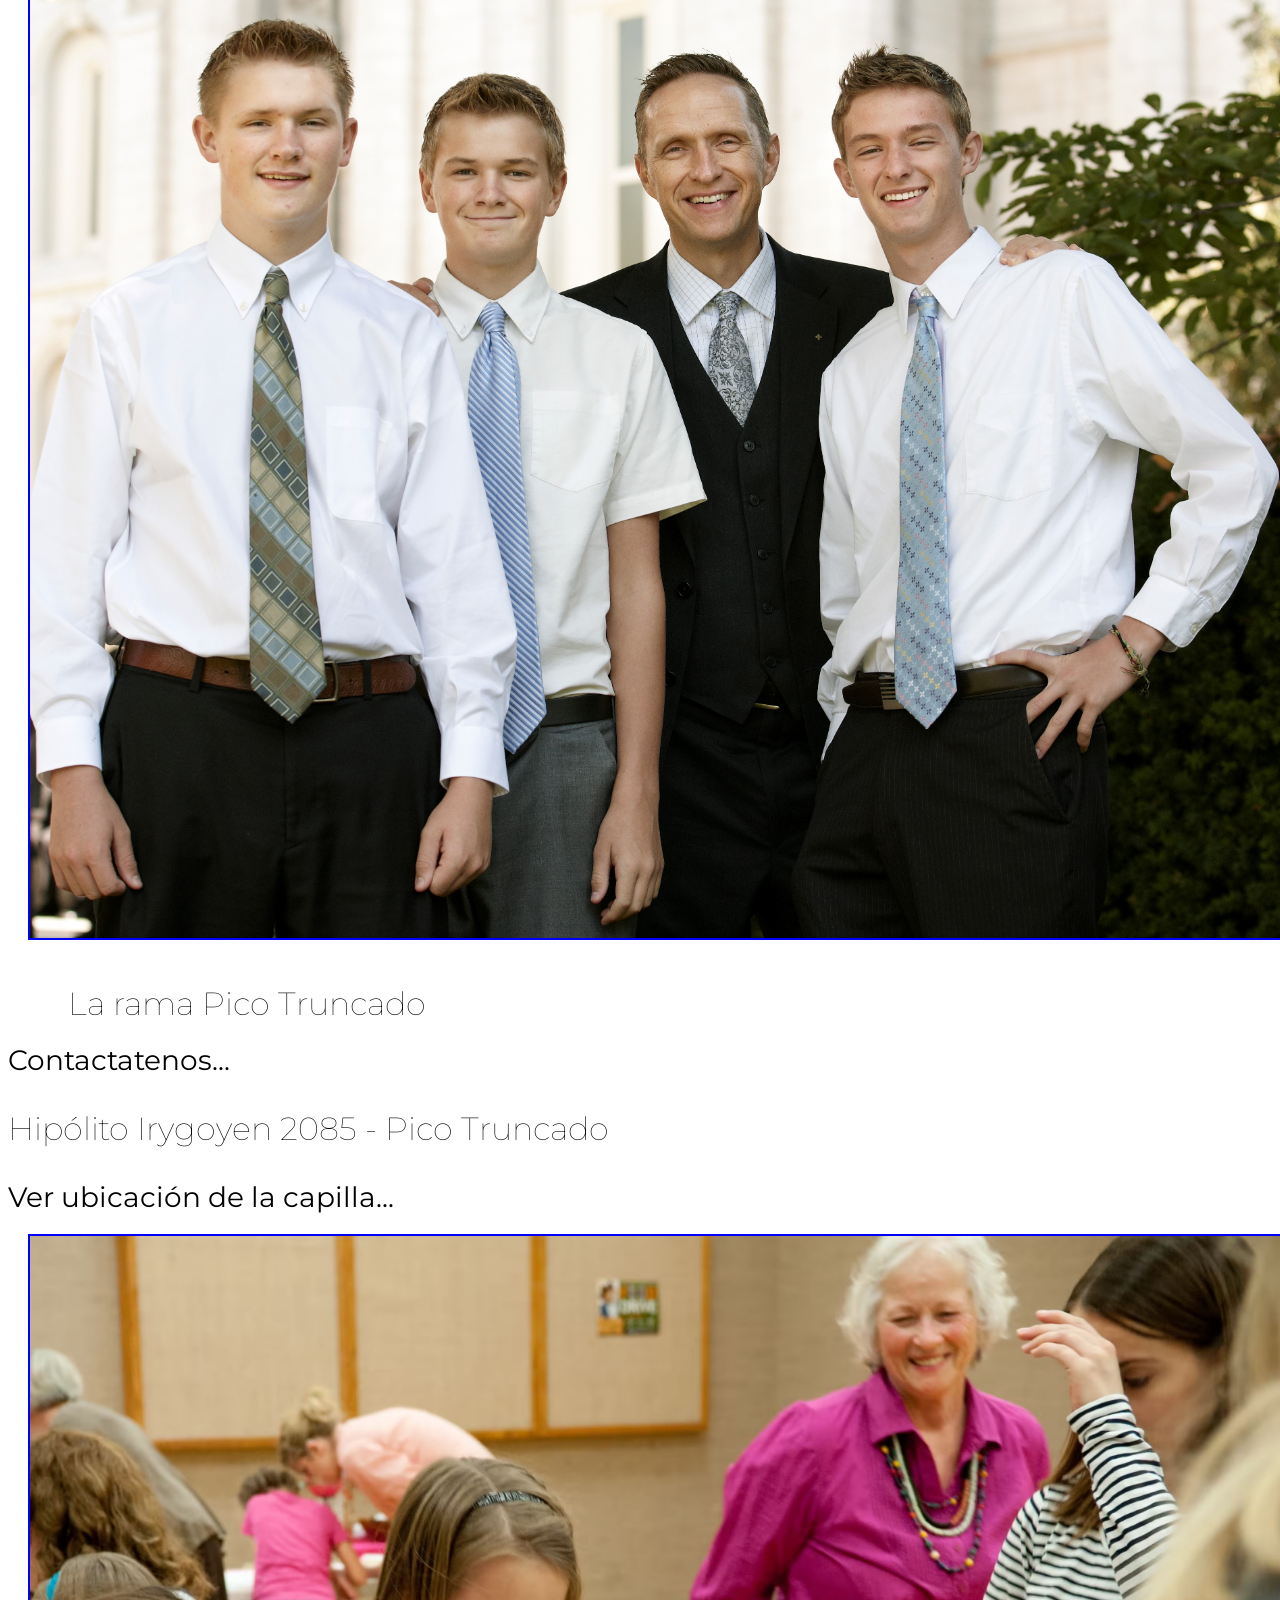
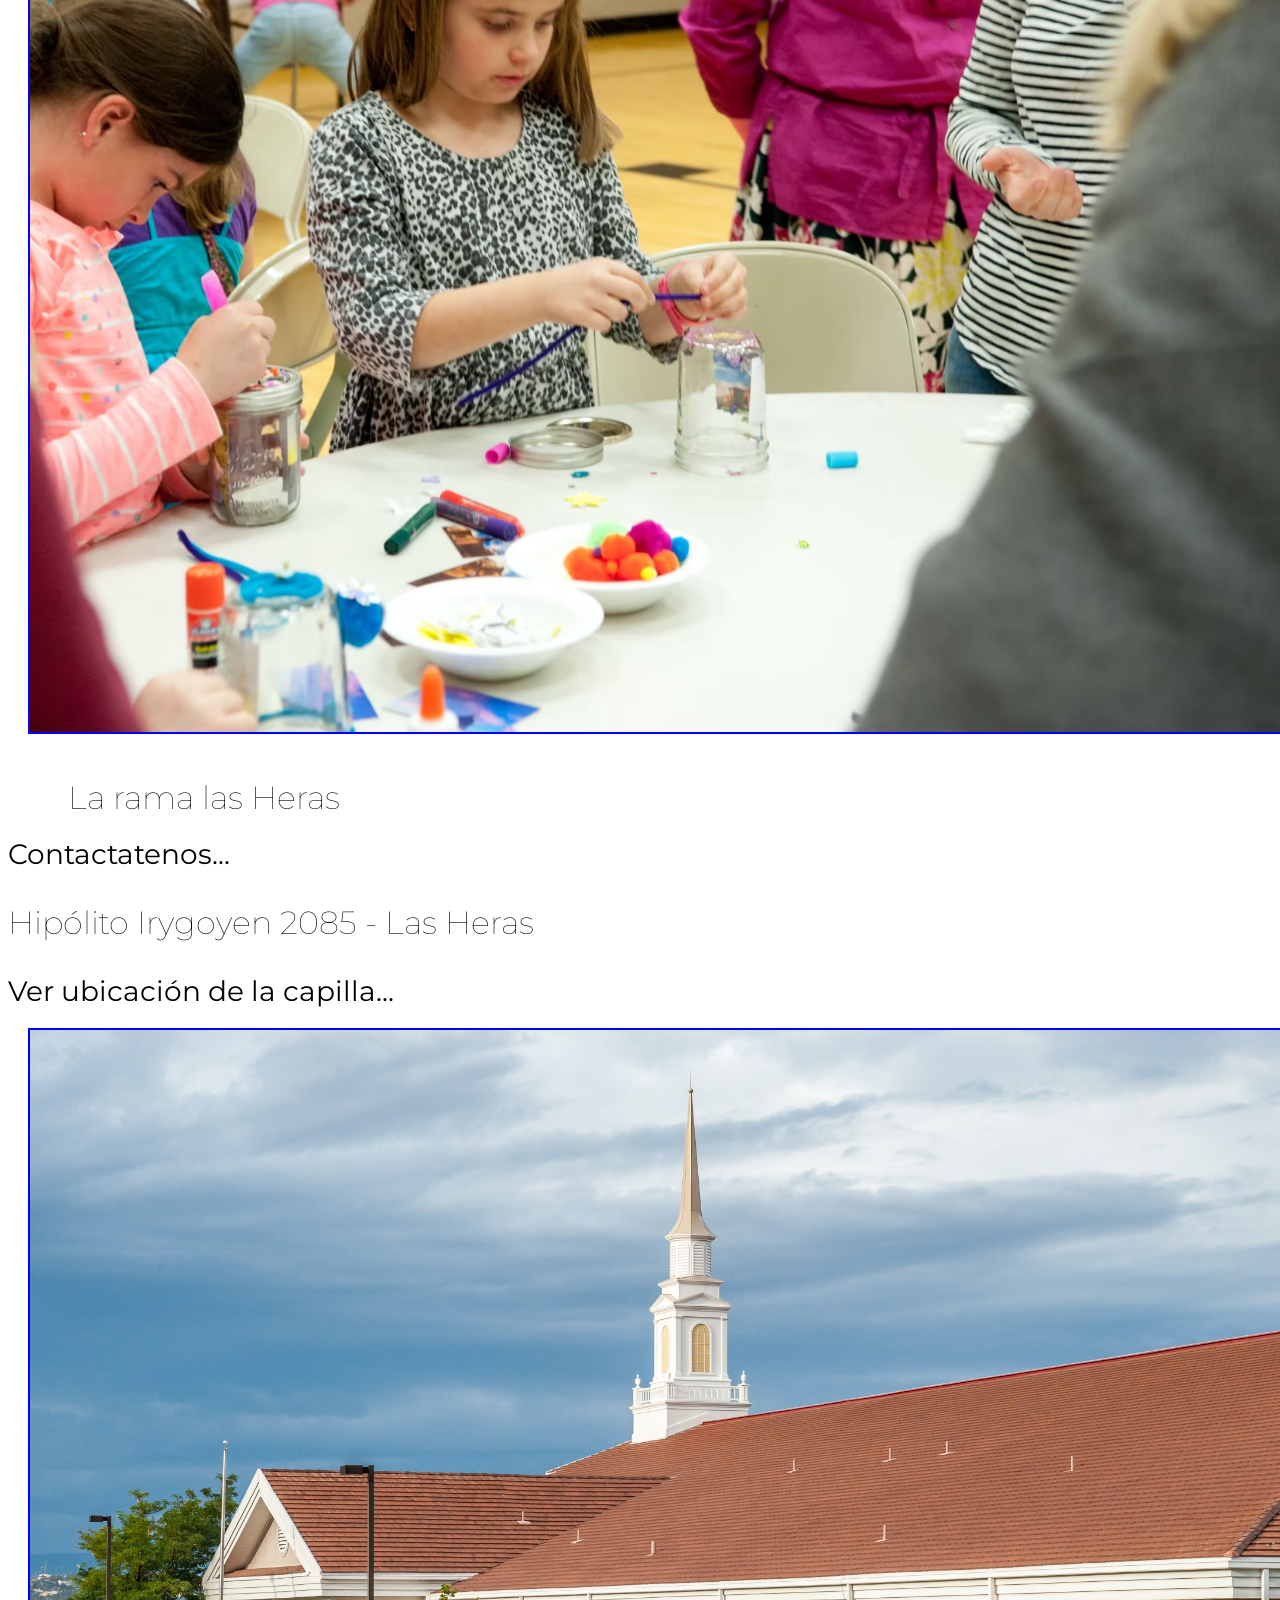
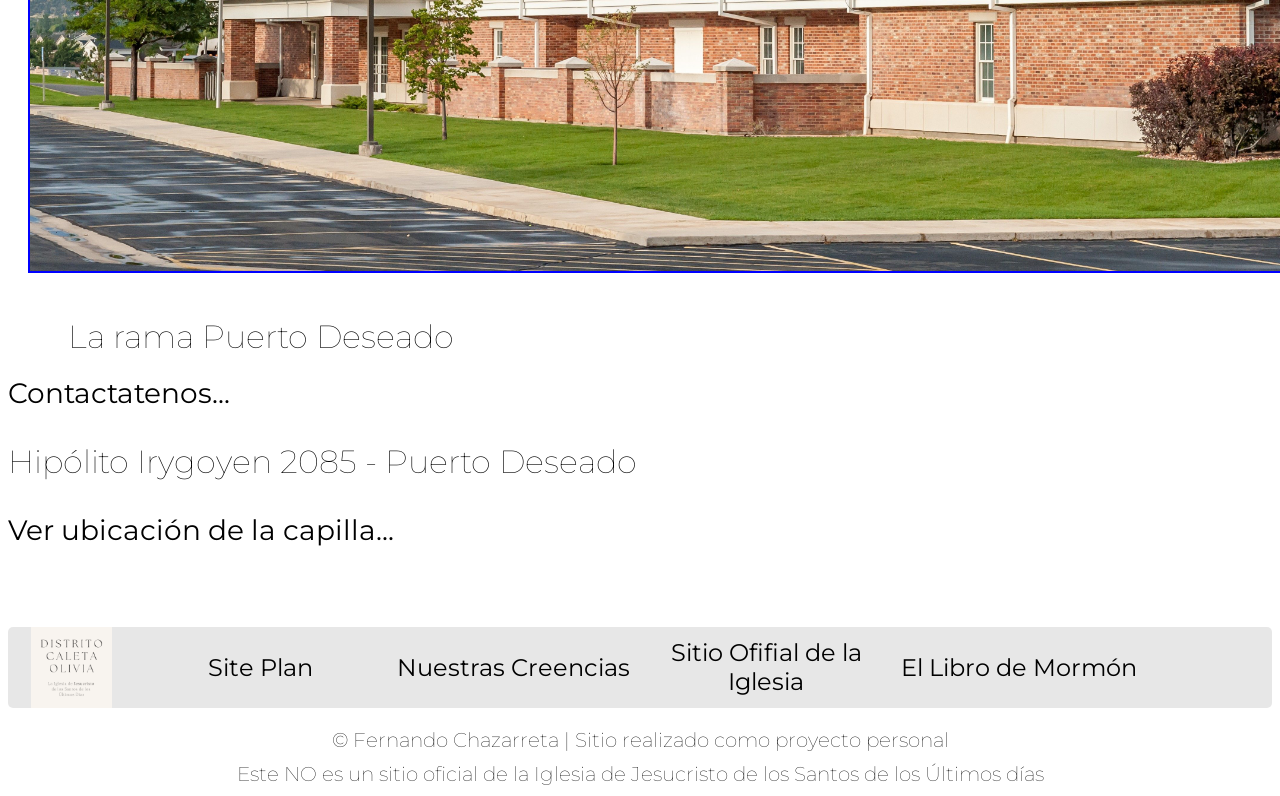
<file: ourdistrict/leadership.html>
<!DOCTYPE html>
<html lang="en">
<head>
    <meta charset="UTF-8">
    <meta http-equiv="X-UA-Compatible" content="IE=edge">
    <meta name="viewport" content="width=device-width, initial-scale=1.0">
    <title>Ramas del Distrito</title>
    <link rel="stylesheet" href="styles/style.css">
</head>
<body>

    <header>
        
        <nav class="fixed-nav">
            <p class="nav-title">Distrito Caleta Olivia</p>
            <a id="a1" href="index.html">Home</a>
            <a id="a2" href="history.html">Nuestra Historia</a>
            <a id="a3" href="leadership.html">Nuestras Unidades</a>
        </nav>

    </header>

    <div id="content">

    <div class="leadership-msg">
        <div class="leadership-msg-container"></div>
            <h1 class="banner-msg">En cada unidad las personas sirven voluntariamente como líderes para organizar la iglesia y ayudar a las personas a aumentar su espiritualidad</h1>
    </div>

    <main>
        <section class="floating-text">
            <h3>
               La base principal del Distrito está ubicada en la ciudad de Caleta Olivia.<br>
            </h3>
        </section>

        <div class="branches-grid">
        
            <div class="branch1">
                    <img class="branch-img" src="images/chapel2.jpeg" alt="Caleta Olivia Branch">
                    <h4 class="branch-text"> La rama Caleta Olivia La rama Caleta Olivia La rama Caleta Olivia La rama Caleta Olivia La rama Caleta Olivia La rama Caleta Olivia La rama Caleta Olivia La rama Caleta Olivia  La rama Caleta Olivia La rama Caleta Olivia La rama Caleta Olivia La rama Caleta Olivia La rama Caleta Olivia La rama Caleta Olivia La rama Caleta Olivia La rama Caleta Olivia</h4>
                    <section class="branch-contact">
                        <img a class="branch-whatsapp-link" href="https://wa.me/5492974607698"><img scr="images/whatsapp" alt="Whatsapp Logo"> Contactatenos...</a>
                        <p>Hipólito Irygoyen 2085 - Caleta Olivia</p>
                        <a class="branch-map-link" href="https://www.familysearch.org/es/">Ver ubicación de la capilla...</a>
                    </section>

            </div>

            <div class="branch2">
                <div class="right-image">
                    <img class="branch-img" src="images/church-family.jpg" alt="Pico Truncado Branch">
                    <section class="branch-strong-text">
                        <h4 class="branch-text"> La rama Pico Truncado</h4>
                    </section>
                    <a class="branch-whatsapp-link" href="https://wa.me/5492974607698">Contactatenos...</a>
                    <p>Hipólito Irygoyen 2085 - Pico Truncado</p>
                    <a class="branch-map-link" href="https://www.familysearch.org/es/">Ver ubicación de la capilla...</a>
                </div>

            </div>

            <div class="branch3">
                <div class="left-image">
                    <img class="branch-img" src="images/church-activity.avif" alt="Las Heras Branch">
                    <section class="branch-strong-text">
                        <h4 class="branch-text"> La rama las Heras</h4>
                    </section>
                    <a class="branch-whatsapp-link" href="https://wa.me/5492974607698">Contactatenos...</a>
                    <p>Hipólito Irygoyen 2085 - Las Heras</p>
                    <a class="branch-map-link" href="https://www.familysearch.org/es/">Ver ubicación de la capilla...</a>
                </div>

            </div>

            <div class="branch4">
                <div class="right-image">
                    <img class="branch-img" src="images/chapel.jpeg" alt="Puerto Deseado Branch">
                    <section class="branch-strong-text">
                        <h4 class="branch-text"> La rama Puerto Deseado</h4>
                    </section>
                    <a class="branch-whatsapp-link" href="https://wa.me/5492974607698">Contactatenos...</a>
                    <p>Hipólito Irygoyen 2085 - Puerto Deseado</p>
                    <a class="branch-map-link" href="https://www.familysearch.org/es/">Ver ubicación de la capilla...</a>
                </div>

            </div>
        </div>
    
    </main>
    <footer>
        <nav class="footer-nav">
            <img id="logo" src="images/logo.png" alt="District Logo">
            <a id="a4" href="site-plan.html">Site Plan</a>
            <a id="a5" href="https://www.veniracristo.org/pascua">Nuestras Creencias</a>
            <a id="a6" href="https://www.churchofjesuschrist.org/?lang=spa">Sitio Ofifial de la Iglesia</a>
            <a id="a7" href="https://www.churchofjesuschrist.org/study/scriptures/bofm?lang=spa">El Libro de Mormón</a>
        </nav>
        <div>
            <p id="bottom-text1">&copy; Fernando Chazarreta | Sitio realizado como proyecto personal </p>
            <p id="bottom-text2">Este NO es un sitio oficial de la Iglesia de Jesucristo de los Santos de los Últimos días</p>
        </div>
    </footer>
</div>
</body>
</html>
</file>
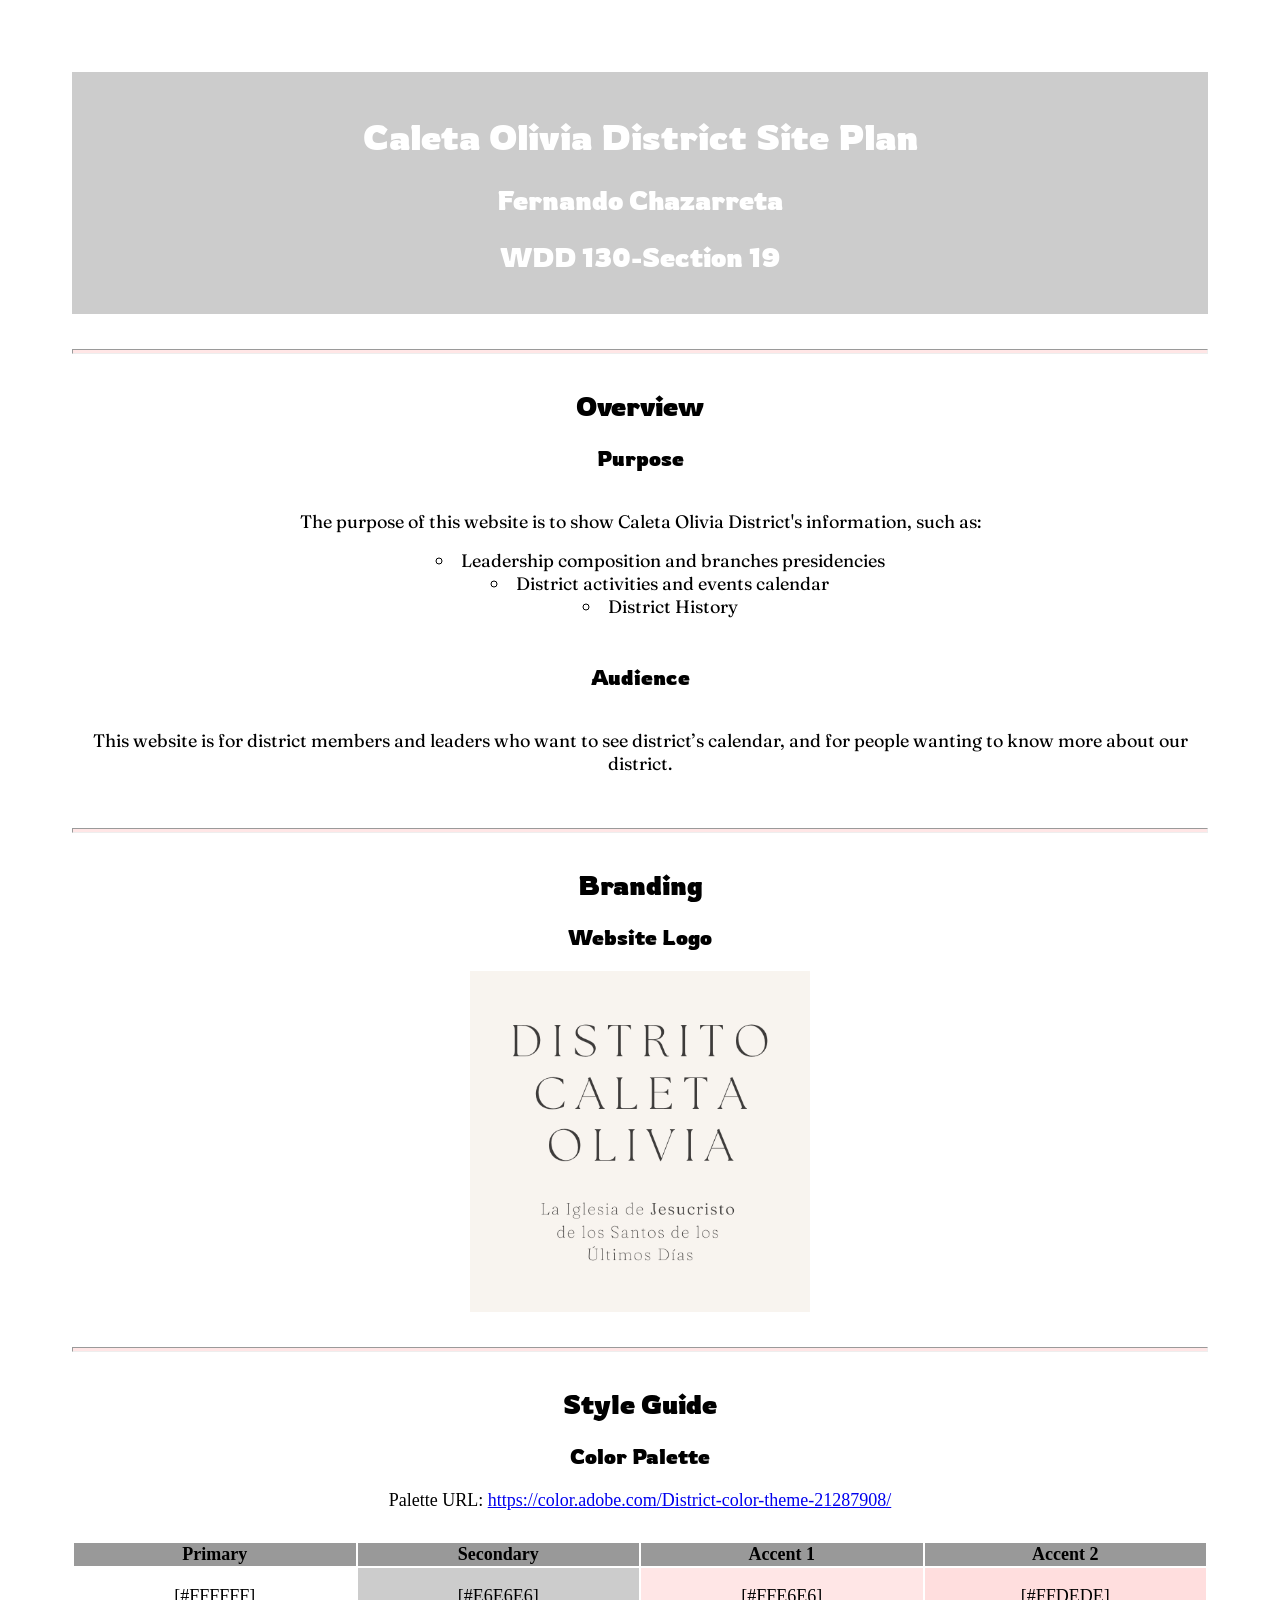
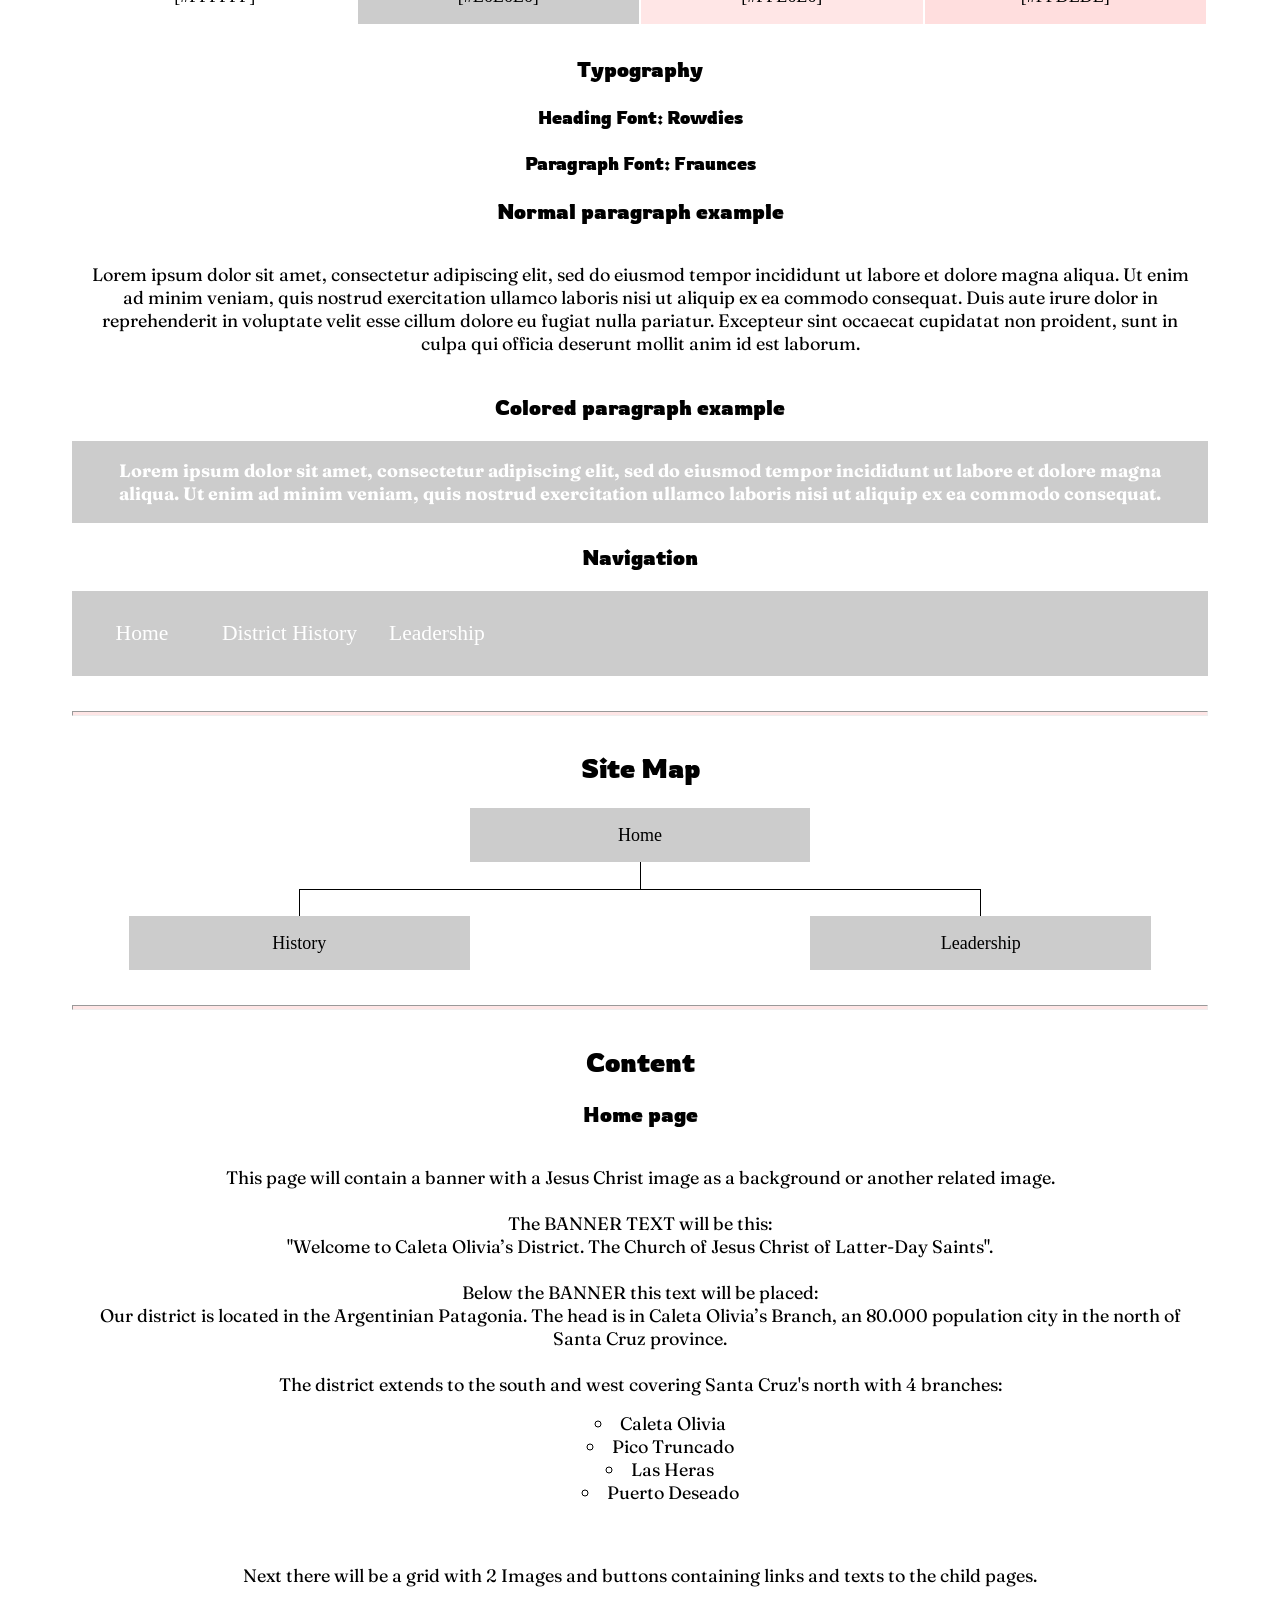
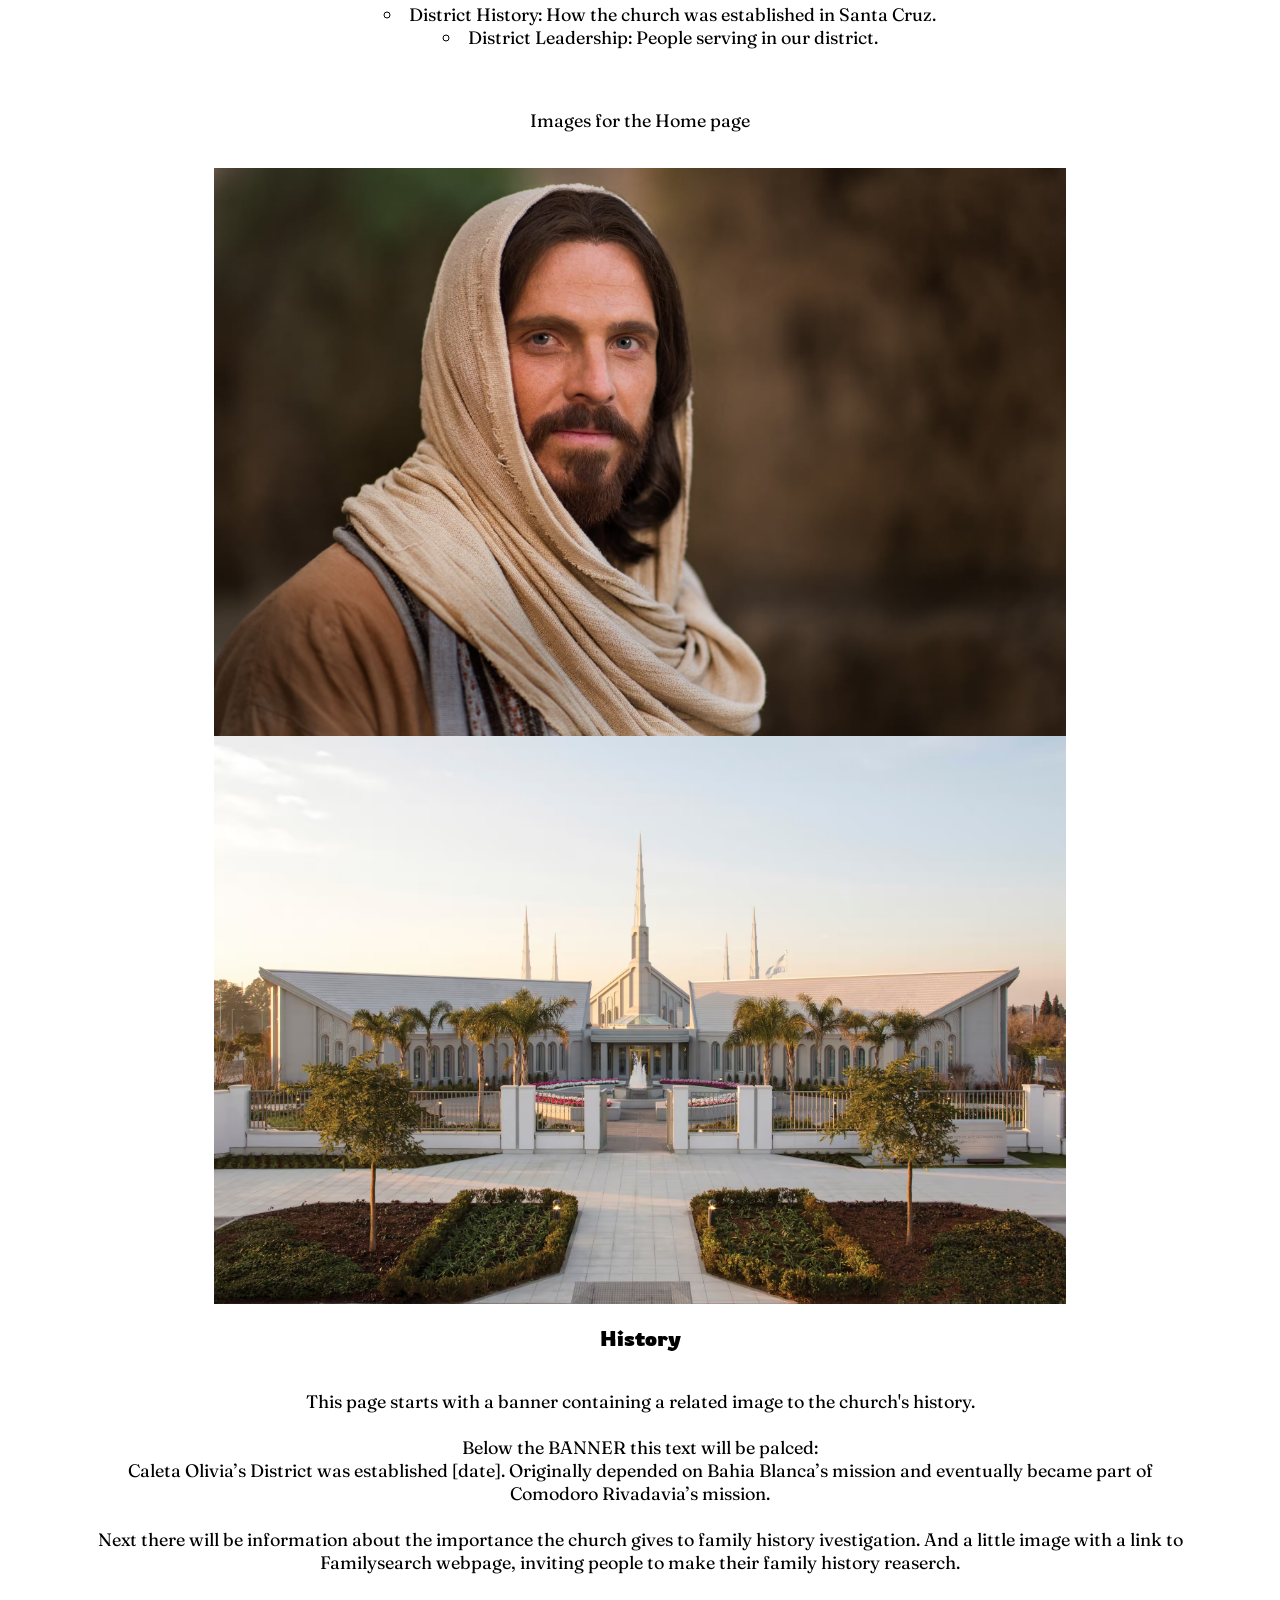
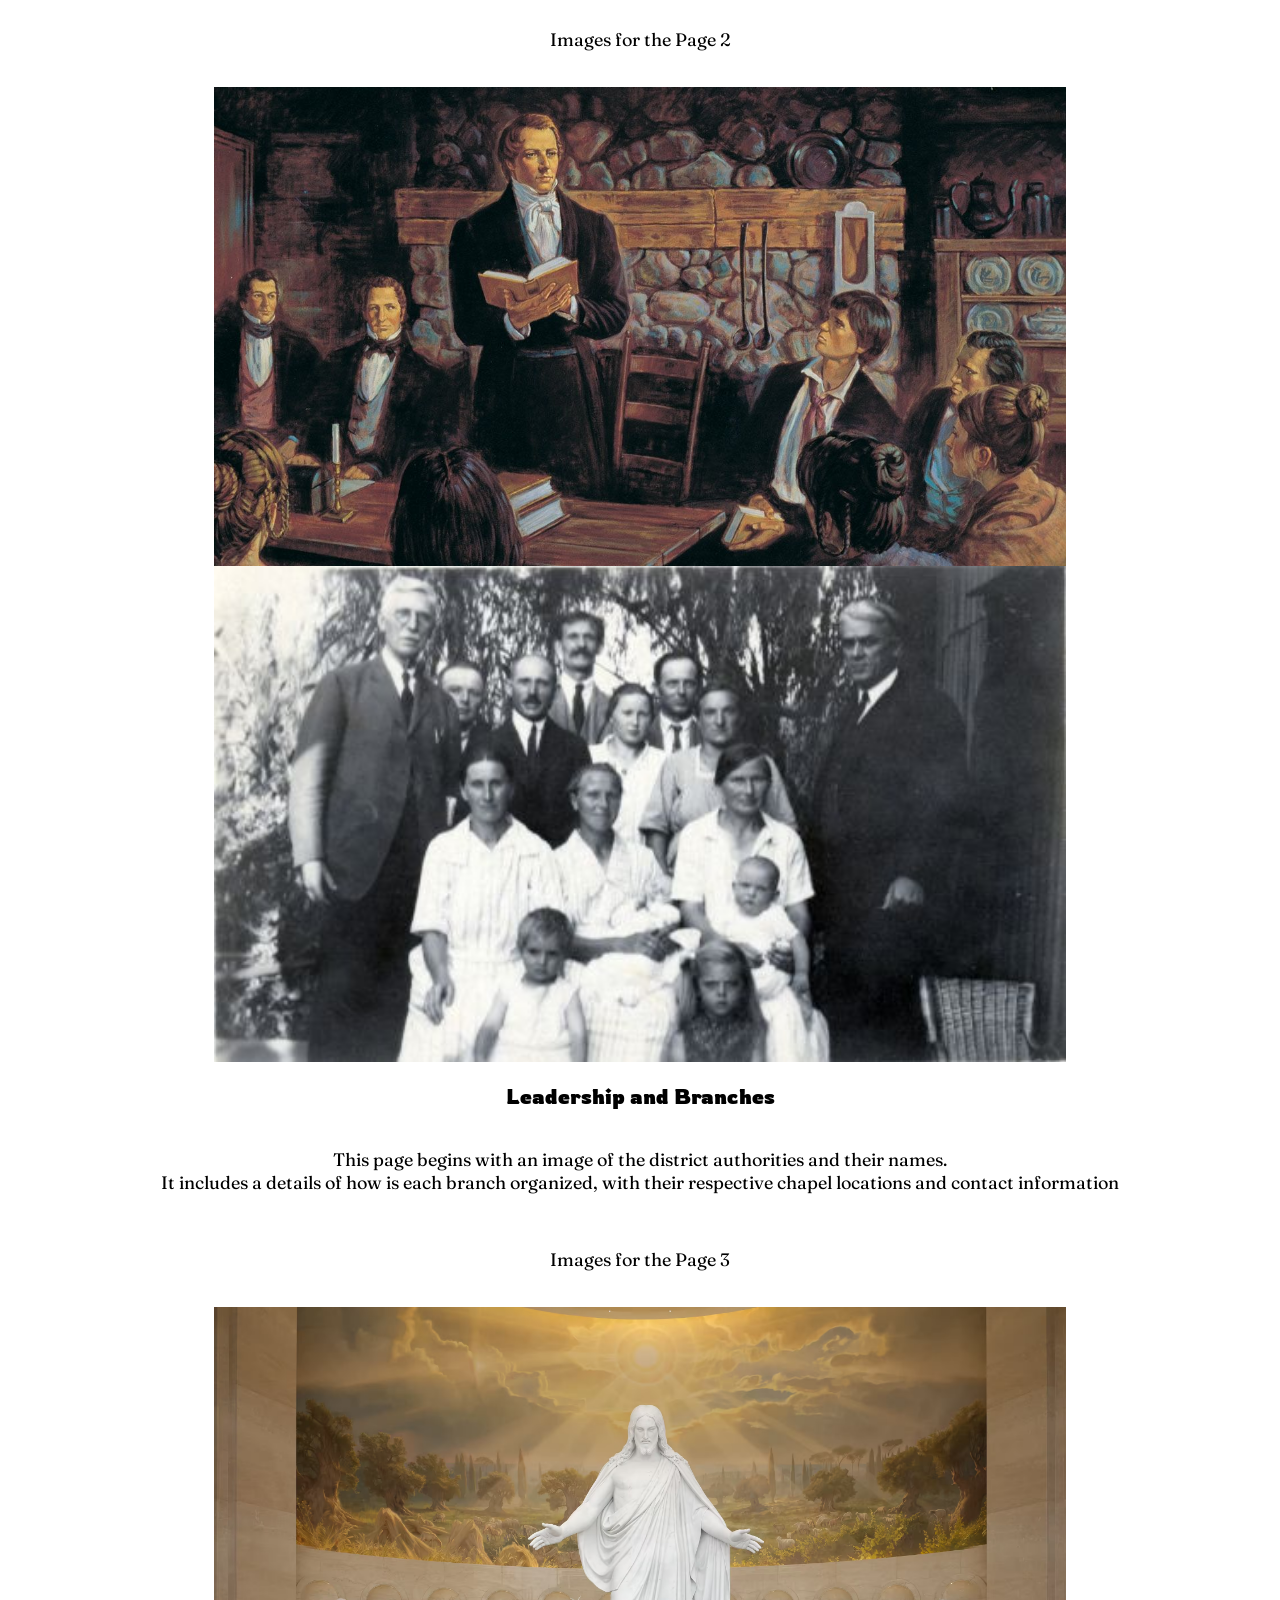
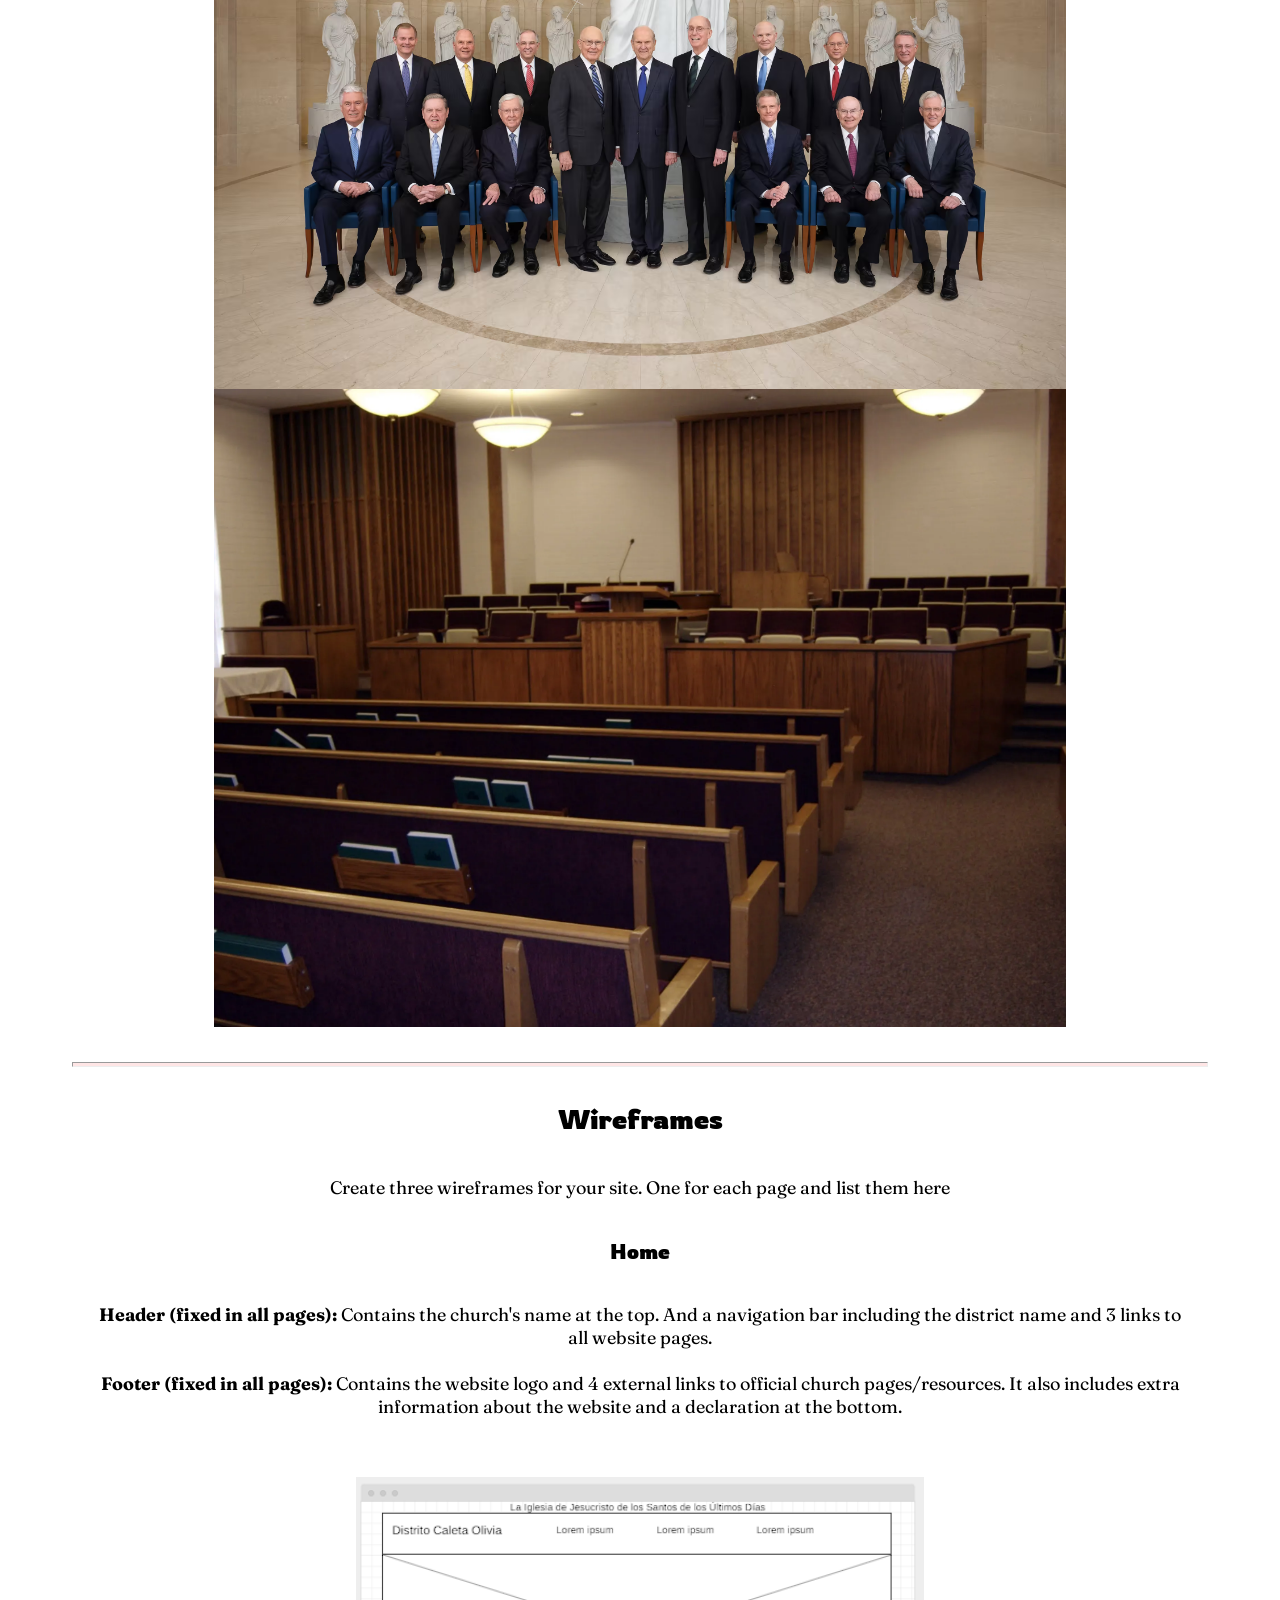
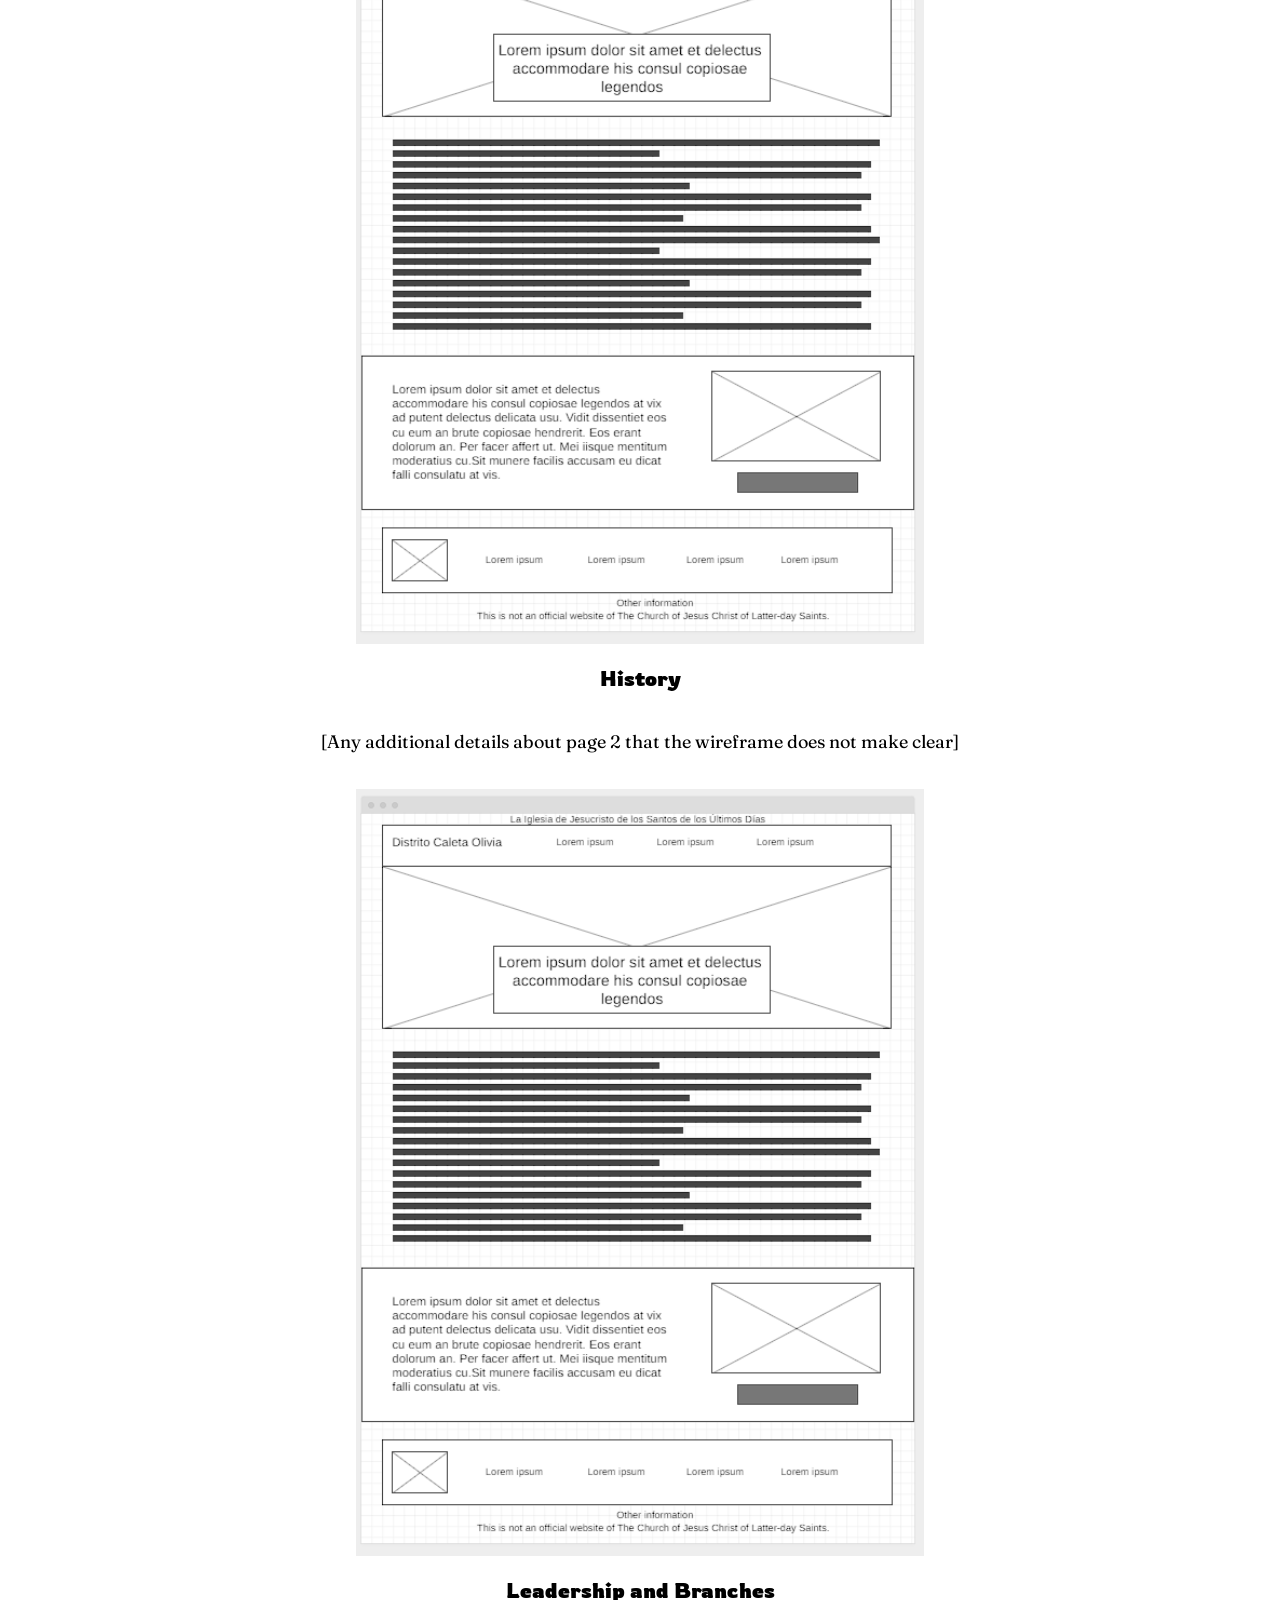
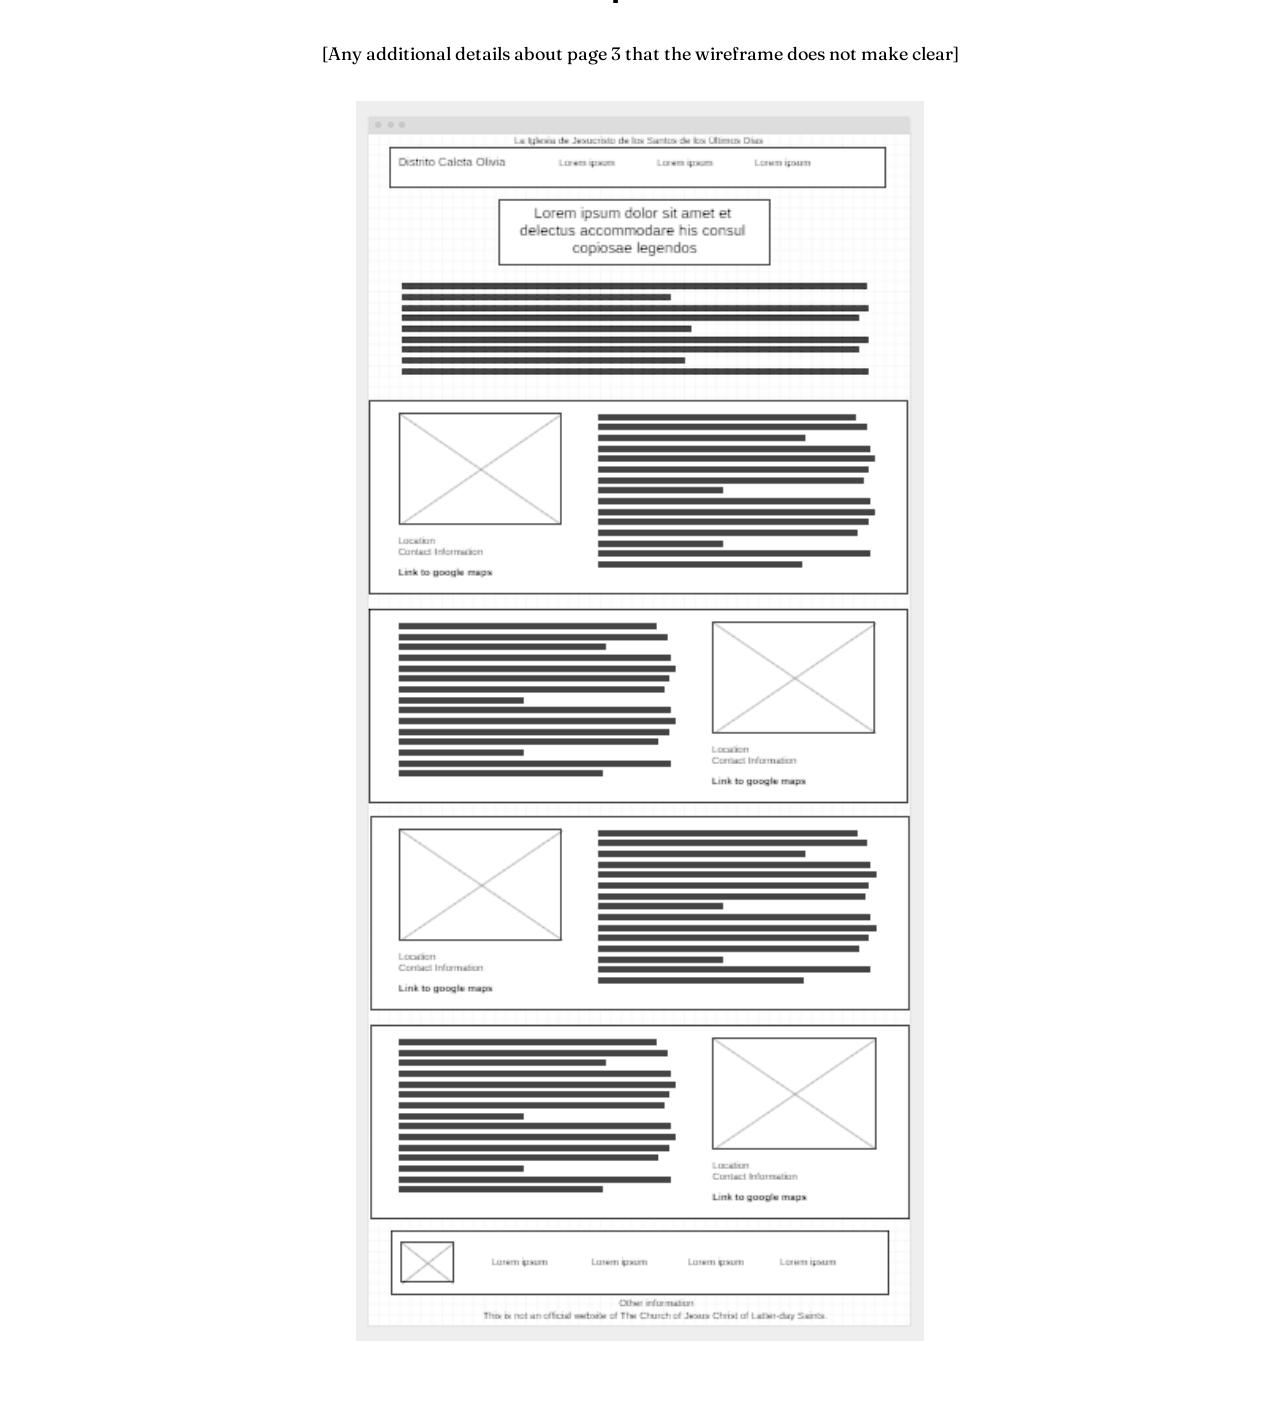
<file: ourdistrict/site-plan.html>
<!DOCTYPE html>
<html lang="en-us">
    
  <head>
    <meta charset="utf-8">
    <title>Site Plan</title>
    <link type="text/css" rel="stylesheet" href="styles/site-plan.css">
  </head>

  <body>
    <header>
      <h1>Caleta Olivia District Site Plan</h1>
      <h2>Fernando Chazarreta</h2>
      <h2>WDD 130-Section 19</h2>
    </header>
    <main>
      <!-- ------------------------Steps 2-3------------------------------ -->
      <hr>
      <h2>Overview</h2>
      <h3>Purpose</h3>
      <p>The purpose of this website is to show Caleta Olivia District's information, such as:
        <ul>
            <li>Leadership composition and branches presidencies</li>
            <li>District activities and events calendar
            </li>
            <li>District History</li>
        </ul>
      </p>


      <h3>Audience</h3>
      <p>This website is for district members and leaders who want to see  district’s calendar, and for people wanting to know more about our district.
    </p>

      <hr>
      <h2>Branding</h2>
      <h3>Website Logo</h3>
      <img class="logo" src="images/logo.png" alt="Logo image">
      <hr>
      <h2>
        Style Guide
      </h2>

      <!-- ------------------------Steps 4-8------------------------------ -->

      <h3>
        Color Palette
      </h3>
      <!--  The colors you choose for a website are one of the most important decisions you will make. Follow the instructions on the activity in iLearn then return and replace the color codes below with the hex color codes (the 6 digit numbers that show at the bottom of each color) for the colors you have chosen below.  You should have at least 2 colors but do not have to fill in all 4 if you do not need them.  -->

      <!-- Copy and paste the URL to your finished palette below Make sure to paste it into both spots -->
      Palette URL: <a href="https://color.adobe.com/District-color-theme-21287908/" target="_blank">https://color.adobe.com/District-color-theme-21287908/</a>


      <table class="colors">
        <tr><th>Primary</th><th>Secondary</th><th>Accent 1</th><th>Accent 2</th></tr>
        <!-- Replace the numbers in the boxes below with your hex color codes. Then switch to the site-plan.css file and change your colors there as well. -->
        <tr><td class="primary">[#FFFFFF]</td><td class="secondary">[#E6E6E6]</td><td class="accent1">[#FFE6E6]</td><td class="accent2">[#FFDEDE]</td></tr>
      </table>

      <h3>
        Typography
      </h3>
      <!-- Choose a font for your paragraphs (body copy) and headlines. What font(s) have you chosen? Why did you choose what you did?  Make sure to review the list of web safe fonts at W3Schools.org as a starting point.  Think also about which of your colors above you might use for background and font colors. -->

      <h4>
        Heading Font: Rowdies  <!-- change this -->
      </h4>
      <h4>
        Paragraph Font: Fraunces  <!-- change this -->
      </h4>
      <h3>
        Normal paragraph example
      </h3>
      <p>
        Lorem ipsum dolor sit amet, consectetur adipiscing elit, sed do eiusmod tempor incididunt ut labore et dolore magna aliqua. Ut enim ad minim veniam, quis nostrud exercitation ullamco laboris nisi ut aliquip ex ea commodo consequat. Duis aute irure dolor in reprehenderit in voluptate velit esse cillum dolore eu fugiat nulla pariatur. Excepteur sint occaecat cupidatat non proident, sunt in culpa qui officia deserunt mollit anim id est laborum.
      </p>
      <h3>
        Colored paragraph example
      </h3>
      <p class="colored">
        Lorem ipsum dolor sit amet, consectetur adipiscing elit, sed do eiusmod tempor incididunt ut labore et dolore magna aliqua. Ut enim ad minim veniam, quis nostrud exercitation ullamco laboris nisi ut aliquip ex ea commodo consequat. 
      </p>

      <!-- ------------------------Step 10------------------------------ -->

      <h3>
        Navigation
      </h3>
      <!-- Think about how you want your navigation bar to look. In the site-plan.css file change the colors to your colors to get the look you desire. --> 
      <nav>
        <a href="#">Home</a>
        <a href="#">District History</a>
        <a href="#">Leadership</a>
     <!-- <a href="#">Calendar</a>  New page to add later-->  
      </nav>
      <hr>
      <h2>
        Site Map
      </h2>
      <div class="sitemap">
        <div class="sm-home">
          Home
        </div>
        <div class="sm-page2">
          History <!-- change this -->
        </div>
        <div class="sm-page3">
          Leadership  <!-- change this -->
        </div>

        <div class="top">
          &nbsp;
        </div>
        <div class="left">
          &nbsp;
        </div>
        <div class="right">
          &nbsp;
        </div>

      </div>

      <!-- --------Content Section -------------- -->
      <hr>
      <h2>
        Content
      </h2>
      <h3>Home page</h3>
      <p>
        This page will contain a banner with a Jesus Christ image as a background or another related image. <br><br> The BANNER TEXT will be this: <br> "Welcome to Caleta Olivia’s District. The Church of Jesus Christ of Latter-Day Saints".
        <br><br>
        Below the BANNER this text will be placed: <br> Our district is located in the Argentinian Patagonia. The head is in Caleta Olivia’s Branch, an 80.000 population city in the north of Santa Cruz province.<br><br>
        The district extends to the south and west covering Santa Cruz's north with 4 branches:
      <ul>
        <li>Caleta Olivia</li>
        <li>Pico Truncado</li>
        <li>Las Heras</li>
        <li>Puerto Deseado</li>
      </ul>
      </p>      
      <p>
        Next there will be a grid with 2 Images and buttons containing links and texts to the child pages.
      <ul>
        <li>District History: How the church was established in Santa Cruz.</li>  
        <li>District Leadership: People serving in our district.</li>
      </ul>  
      </p>
      
      <p>Images for the Home page</p>
        <img src="images/jesus-left.avif" alt="Jesus looking at you">
        <img src="images/buenos-aires-temple.avif" alt="Buenos Aires Temple">

      <h3>History</h3>
      <p>
        This page starts with a banner containing a related image to the church's history.<br><br>
        Below the BANNER this text will be palced:<br>Caleta Olivia’s District was established [date]. Originally depended on Bahia Blanca’s mission and eventually became part of Comodoro Rivadavia’s mission.<br><br>

        Next there will be information about the importance the church gives to family history ivestigation. And a little image with a link to Familysearch webpage, inviting people to make their family history reaserch.

      </p>
      <p>Images for the Page 2</p>
        <img src="images/lds-history.jpeg" alt="People reading scriptures">
        <img src="images/members-argentina.jpeg" alt="First Argentina Members">

      <h3>Leadership and Branches</h3>
      <p>
        This page begins with an image of the district authorities and their names. <br> It includes a details of how is each branch organized, with their respective chapel locations and contact information
      </p>
      <p>Images for the Page 3</p>
        <img src="images/church-presidency-apostles.avif" alt="Church Presidency and Apostles">
        <img src="images/inside-chapel.webp" alt="Inside the chapel">

       <hr>
      <h2>
        Wireframes
      </h2>
      <p>
        Create three wireframes for your site. One for each page and list them here</p>

      <h3>Home</h3>
      <p>         
        <strong> Header (fixed in all pages): </strong> Contains the church's name at the top. And a navigation bar including the district name and 3 links to all website pages.<br><br>
        <strong>Footer (fixed in all pages): </strong> Contains the website logo and 4 external links to official church pages/resources. It also includes extra information about the website and a declaration at the bottom. <br><br>

      </p>
      <img class="wireframe" src="images/history-page-wireframe.PNG" alt="home page wireframe">

      <h3>History</h3>
      <p>         
        [Any additional details about page 2 that the wireframe does not make clear]
      </p>
      <img class="wireframe" src="images/history-page-wireframe.PNG" alt="history page wireframe">

      <h3>Leadership and Branches</h3>
      <p>         
        [Any additional details about page 3 that the wireframe does not make clear]
      </p>
      <img class="wireframe" src="images/leadership-page-wireframe.PNG" alt="leadership page wireframe">
    </main>
  </body>

</html>
</file>
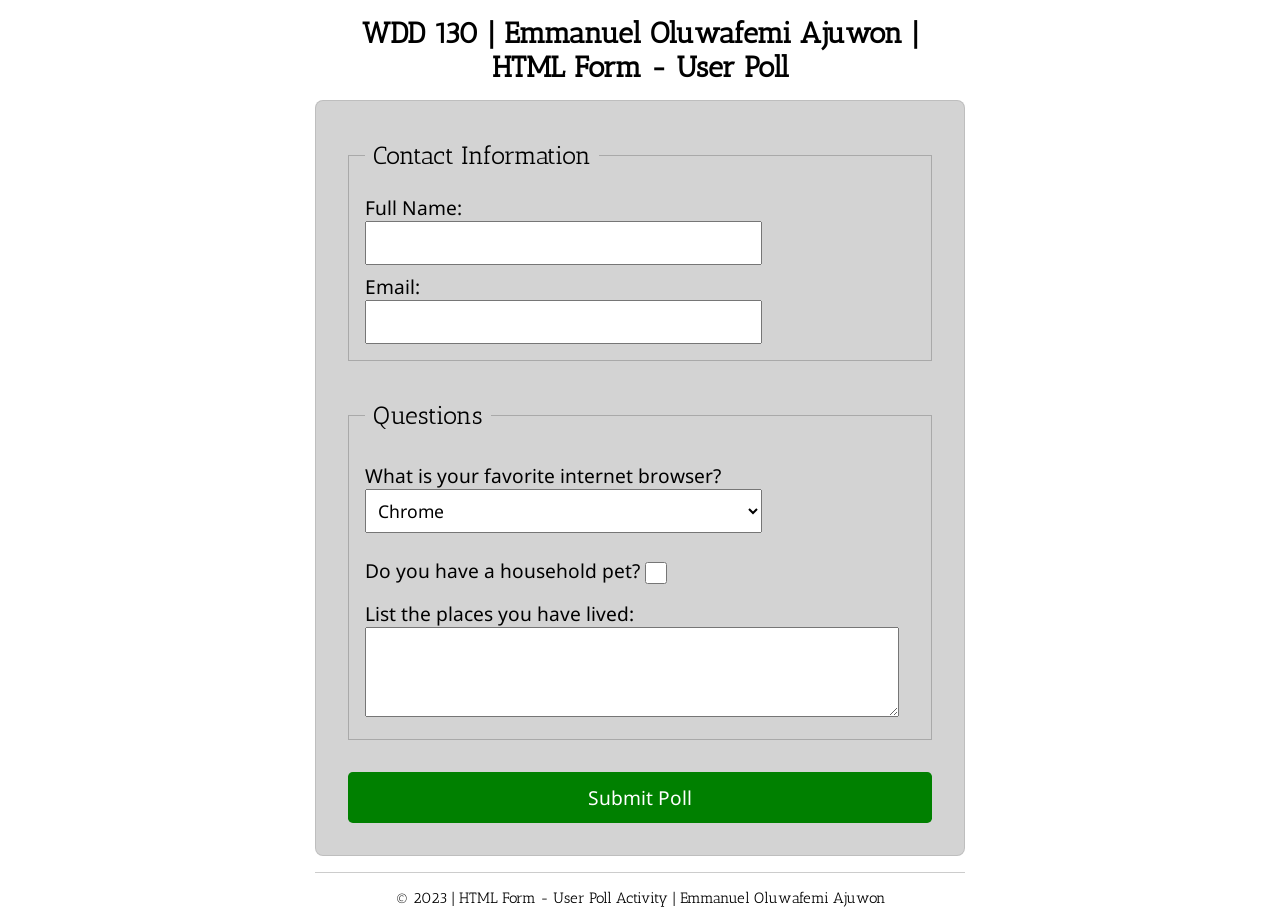
<file: week05/poll-form.html>
<!DOCTYPE html>
<html lang="en-US">
<head>
    <meta charset="UTF-8">
    <meta http-equiv="X-UA-Compatible" content="IE=edge">
    <meta name="viewport" content="width=device-width, initial-scale=1.0">
    <title>WDD 130 | HTML Form - User Poll</title>
    <meta name="description" content="BYU-Idaho, WDD130, HTML Form - User Poll, Student Emmanuel Oluwafemi Ajuwon">
  <meta name="author" content="Emmanuel Oluwafemi Ajuwon">
  <link rel="stylesheet" href="styles/poll-form.css">
</head>
<body>
    <header>
        <h1>WDD 130 | Emmanuel Oluwafemi Ajuwon | HTML Form - User Poll</h1>
    </header>
    <main>
        <form>
            <fieldset>
                <legend>
                    Contact Information
                </legend>
                <div class="form-item column2">
                    <label for="fullname">Full Name: 
                        <input type="text" id="fullname" name="fullname">
                    </label>
                </div>
                <div class="form-item column2">
                    <label for="useremail">Email: 
                        <input type="email" id="useremail" name="useremail">
                    </label>
                </div>
            </fieldset>
            <fieldset>
                <legend>
                    Questions
                </legend>
                <div class="form-item column1">
                    <label for="browser">What is your favorite internet browser?
                        <select name="browser" id="browser">
                            <option value="chrome">Chrome</option>
                            <option value="firefox">Firefox</option>
                            <option value="safari">Safari</option>
                            <option value="other">Other</option>
                        </select>
                    </label>
                </div>
                <div class="form-item column1">
                    <label for="pet">Do you have a household pet?
                        <input type="checkbox" id="pet" name="pet">
                    </label>
                </div>
                <label for="feedback">List the places you have lived:
                    <textarea name="feedback" id="feedback" cols="50" rows="3">
                    </textarea>
                </label>
            </fieldset>
            <button type="submit">
                Submit Poll
            </button>
        </form>
    </main>
    <footer>
        <p>© 2023 | HTML Form - User Poll Activity | Emmanuel Oluwafemi Ajuwon</p>
    </footer>
</body>
</html>
</file>
<file: styles/styles.css>
* {
    margin: 0;
    padding: 0;
    box-sizing: border-box;
}

header, .grid, footer {
    max-width: 840px;
    margin: 0 auto
}

nav {
    background-color: #D5DDE3;
    padding: 10px;
    display: flex;
    justify-content: space-evenly;
    align-items: center;
}

nav a {
    color: #303313;
    display: block;
    padding: 20px;
    text-decoration: none;
    font-size: 1.2rem;
    font-weight: 700;
}

h1 {
    color: steelblue;
    margin-bottom: 1rem;
    border-bottom: 1px solid steelblue;
}

p {
    padding: 0;
}

main {
    grid-column: 2/5;
    margin: 1rem;
}

main h1, main p {
    padding : 0.5rem 1rem;
    }

main img {
    width: 150px;
    height: auto;
    border: 1px solid steelblue;
    padding: 1px;
    box-shadow: 0 0 30px gray;
    float: right;
}

aside{
    text-align: center;
    position: relative;
    grid-column: 1/2;
    grid-row: 1/2;
}

aside h2 {
    position: absolute;
    top: 18px;
    left: 0;
    right: 0;
}

aside img {
    width: 200px;
    height: auto;
}

footer {
    border-top: 1px solid #000;
    margin-top: 1em;
    text-align: center;
}

/* Class Selectors */
.box {
    margin: 1rem;
    border: 1px solid rgba(0, 0, 0, .1);
    padding: 1rem;
    background-color: #B6D8E3;
    color: #333;
}

.intend {
    padding-left: 1.5rem;
}

.grid {
    display: grid;
    align-items: center;
}
</file>
<file: ourdistrict/styles/style.css>
@import url('https://fonts.googleapis.com/css2?family=Montserrat:wght@200;400&family=Rowdies:wght@300&display=swap');:root {
    --primary-color: #FFFFFF;
    --secondary-color: #cccccc;
    --accent1-color: #FFE6E6;
    --accent2-color: #eec0c0;
  
    --heading-font: 'Rowdies', tahoma, "IM Fell French Canon SC";
    --paragraph-font: 'Montserrat', sans-serif, Garamond, Helvetica, sans-serif;
  
    --headline-color-on-white: black;   /* headlines on a white background */ 
    --headline-color-on-color: white; /* headlines on a colored background */ 
    --paragraph-color-on-white: black; /* paragraph text on a white background */ 
    --paragraph-color-on-color: black;  /* paragraph text on a colored background */ 
    --paragraph-background-color: #cccccc73;
    --nav-link-color: black;
    --nav-background-color: #cccccc77;
    --nav-hover-link-color: #FFFFFF;
    --nav-hover-background-color: #FFDEDE;
  }

#content {
    width: 100%;
    max-width: 1600px;
    margin: 0 auto;
    min-width: 600px;
    margin-top: 110px;
}

img {
    width: 100%;
}

p, h2, h3, h4, ul, section {
    font-family: var(--paragraph-font);
    font-size: 32px;
    font-weight: lighter;
}

h1 {
    font-family: var(--heading-font);
}

.top-text {
    text-align: center;
    margin: 0;
    margin-bottom: 0.5%;
    font-size: 20px;
}

a {
    font-family: var(--paragraph-font);
    font-size: 28px;
    text-decoration: none;
    color: var(--paragraph-color-on-color)
}

a:hover {
    color: var(--nav-hover-link-color);
}

.action-button-history:hover,
.action-button-leadership:hover,
.history-action-button:hover{
    background-color:var(--accent2-color)
}

.fixed-nav {
    display:grid;
    grid-template-columns: 2.2fr repeat(3, 1fr) 0.5fr;
    background-color: var(--primary-color);
    border-bottom: 1px solid var(--accent2-color);
    column-gap: 20px;
    border-radius: 10px;
    overflow: hidden;
    position: fixed; /* Set the navbar to fixed position */
    top: 0px; /* Position the navbar at the top of the page */
    width: 100%; /* Full width */
}

.nav-title {
    font-size: 32px;
    font-weight: bold;
    margin: 0 auto;
    display: flex;
    align-items: center;
    align-self: center;
}

nav a {
    font-family: var(--paragraph-font);
    color: var(--nav-link-color);
    display: flex;
    align-items: center;
    justify-content: center;
}

nav a:hover{
    background-color: var(--nav-hover-background-color);
}

#a1 , #a2 , #a3 {
    grid-column-start: 2;
    width: 100%;
    height: 3em;
    align-self: center;
    text-align: center;

}

#a2 {
    grid-column-start: 3;
}

#a3 {
    grid-column-start: 4;
}

.home-banner {
    display: grid;
    grid-template-columns: repeat(8, 1fr);
    grid-template-rows: repeat(6, 1fr);
    margin: 0px auto;
    max-height: 500px;
    height: 50vmin;
}

#home-banner-background {
    grid-column: 1/9;
    grid-row: 1/7;
    object-fit: cover;
    height: 100%;
    border-radius: 10px;
}

.home-banner-msg-container {
    grid-column: 3/7;
    grid-row: 6/7;
    background-color: rgba(0, 0, 0, 0.6);
    border-radius: 50px;
    height: 70%;
    align-self: center;
}

#home-banner-msg{
    grid-column: 3/7;
    grid-row: 6/7;
    text-align: center;
    font-size: 2.3vw;
    font-weight: lighter;
    letter-spacing: 0.1em;
    color: white;
}

.floating-text {
   margin: 10% 5%;
   letter-spacing: 0.06em;
   line-height: 1.6;
}

.floating-text ul{
    line-height: 1.6;
    list-style-type: circle;
}

.home-grid {
    display: grid;
    grid-template-columns: 1fr 1fr;
    background-color: var(--nav-background-color);
    border-radius: 5px;
    align-items: center;
    justify-items: center;
    padding: 5% 0;

}

.grid-background {
    grid-area: 1 / 1 / 3 / 3;
}

.history-grid-img {
    grid-area: 1 / 1 / 2 / 2;
    width: 80%;
    height: 300px;
    object-fit: cover;
    border-radius: 5px;
    border: 5px solid black;
}

.grid-text-history {
    grid-area: 2 / 1 / 3 / 2;
    width: 80%;
}

.button-container-history {
    grid-area: 3 / 1 / 4 / 2;
}

.action-button-history {
    grid-area: 3 / 1 / 4 / 2;
    text-align: center;
    font-weight: bold;
    background-color: var(--nav-background-color);
    border-radius: 5px;
    padding: 2%;
    width: 40%;
    margin: 80px 0 10px 0;
    box-shadow: 5px 5px 10px black;
}

.home-leadership-img {
    grid-area: 1 / 2 / 2 / 3;
    width: 80%;
    height: 300px;
    object-fit: cover;
    border-radius: 5px;
    border: 5px solid black;
}

.grid-text-leadership {
    grid-area: 2 / 2 / 3 / 3;
    width: 80%;
    align-self:baseline;
}

.button-container-leadership {
    grid-area: 3 / 2 / 4 / 3;
}

.action-button-leadership {
    grid-area: 3 / 2 / 4 / 3;
    text-align: center;
    font-weight: bold;
    background-color: var(--nav-background-color);
    border-radius: 5px;
    padding: 2%;
    width: 40%;
    margin: 80px 0 10px 0;
    box-shadow: 5px 5px 10px black;
}

.footer-nav {
    display: grid;
    grid-template-columns: 0.5fr repeat(4, 1fr) 0.5fr;
    margin: 80px 0 20px 0;
    background-color: var(--nav-background-color);
    border-radius: 5px;
    height: 9vmin;
}

#logo {
    grid-column-start: 1;
    height: 9vh;
    width: 9vh;
    object-fit: cover;
    justify-self: center;
}

#a4 , #a5 , #a6, #a7 {
    grid-column-start: 2;
    width: 100%;
    height: 9vh;
    justify-content: center;
    text-align: center;
    font-size: 24px;
}

#a5 {
    grid-column-start: 3;  
}

#a6 {
    grid-column: 4;
    text-align: center;
}

#a7 {
    grid-column-start: 5;
}

#bottom-text1,
#bottom-text2 {
    text-align: center;
    margin: 10px 0;
    font-size: 20px;
}

.history-floating-text {
    margin: 5% 5%;
    letter-spacing: 0.05em;
    line-height: 1.3;
}

.history-grid {
    display: grid;
    grid-template-columns: 2fr 1fr;
    gap: 20px;
    background-color: var(--accent1-color);
    border-radius: 10px;
    margin-top: 80px;
    padding: 0 40px;
}

.family-search-text {
    margin: 30px 0;
    grid-column: 1;
    grid-row: 1/3;
    align-self: center;
}

.history-action-button {
    grid-column-start: 2;
    grid-row-start: 2;
    margin-bottom: 20px;
    align-self:center;
    text-align: center;
    padding: 5px 0;
    font-weight: bold;
    background-color: var(--nav-background-color);
    border-radius: 5px;
    box-shadow: 5px 5px 10px black;
} 

.family-search-grid-img {
    grid-column-start: 2;
    grid-row-start: 1;
    padding-top: 30px;
    align-self: center;
}

.leadership-msg { 
    width: 50%;
    margin: 0 auto;
    text-align: center;
    background-color: var(--nav-background-color);
    border-radius: 5px;
    padding: 60px 100px;
    line-height: 40px;
    letter-spacing: 0.8px;
}


.branch1 {
    display: grid;
    grid-template-columns: 1fr 1fr 1fr;
    background-color: var(--nav-background-color);
    border: 2px solid blue;
}

.branch-img {
    height: 100%;
    object-fit: cover;
    object-position: left;
    margin: 20px 60px 20px 20px;
    border: 2px solid blue;
}

.branch-text {
    grid-column: 2/4;
    grid-row: 1/3;
    margin: 20px 20px 20px 60px;

}

.branch-contact {
    margin-top: 30px;
    margin-left: 20px;
    margin-bottom: 30px;
    font-size: 32px;
}

.branch-whatsapp-link {

}
</file>
<file: wwr/styles/rafting.css>
@import url('https://fonts.googleapis.com/css2?family=Antic+Slab&family=Noto+Sans&display=swap');/* done */

:root {
    --primary-color: #22577A;/* headings */
    --secondary-color: #38A3A5;
    --accent1-color: #80ED99;/* background */
    --accent2-color: #C7F9CC;

    --heading-font: 'Antic Slab', Arial, serif;
    --paragraph-font: 'Noto Sans', Arial, sans-serif;/* done */

    --nav-background-color: #80ED99;
    --nav-link-color: #22577A;
    --nav-hover-link-color: #22577A;
    --nav-hover-background-color: #C7F9CC;/* done */
}

* {
    max-width: 960px;
    padding: 0;
    margin: auto;
    box-sizing: border-box;
}

body {
    font-family: var(--paragraph-font);
    width: 960px;
    padding: 10px; /* <-- */
}

h1, h2, h3, h4, h5, h6 {
    font-family: var(--heading-font);
    color: var(--primary-color);
    text-align: center;
}

header {
    padding: 20px;
    display: grid;
    align-items: center;
    grid-template-columns: 1fr 4fr;
    background-color: var(--accent1-color);
}

p {
    padding: 25px;
}

nav {
    display: flex;
    width: 100%;
    font-size: 1.2rem;
    font-weight: 700;
    background-color: var(--nav-background-color);
}

nav a {
    display: block;
    color: var(--nav-link-color);
    text-decoration: none;
    padding: 1rem;
}

nav a:link, nav a:visited {
    color: var(--nav-link-color);
}

nav a:hover {
    color: var(--nav-hover-link-color);
    background-color: var(--nav-hover-background-color);
}

/* ContactUs page */
section {
    display: block;
    padding: 1.2rem;
}

section p {
    font-size: 1.2rem;
    line-height: 2rem;
}

form {
    max-width: 100%;
    margin: 0 auto;
    padding: 1rem;
    border: 1px solid rgba(0, 0, 0, 0.1);
    border-radius: 0.3rem;
    background-color: #eee;
    display: grid;
}

fieldset {
    display: grid;
    grid-gap: 0.3rem;
    margin: 1rem;
    border: 1px solid rgba(0, 0, 0, 0.2);
    border-radius: 0.5rem;
    padding: 1rem;
    justify-items: left;
}

legend {
    padding: 0.5rem;
    font-size: 1.2rem;
}

label, input, button, textarea {
    font-family: var(--paragraph-font);
    font-size: 1.2rem;
    line-height: 1.2;
}

label {
    text-align: left;
    padding: 0.5rem;
    display: block;
}

input, textarea {
    padding: 0.5rem;
    font-size: 1.1rem;
    width: 100%;
}

input[type="checkbox"] {
    width: 22px;
    height: 22px;
    vertical-align: bottom;
}

button {
    margin: 1rem;
    background-color: darkblue;
    color: #fff;
    border: none;
    border-radius: 0.3rem;
    padding: 0.75rem;
    font-size: 1.2rem;
}

footer {
    display: grid;
    grid-template-columns: 20% 50% 30%;
}

/* Home page */
aside {
    text-align: center;
    position: relative;
    grid-column: 1/3;
    grid-row: 1/4;
    height: 100%;
}

aside h2 {
    /* position: absolute;
    top: 18px;
    left: 0;
    right: 0; */
    padding: 1rem;
}

aside p {
    padding: 0.5rem;
    font-size: 1.1rem;
}

aside form {
    background-color: #B6D8E3;
    margin: 0;
    /* padding: 0.5em; */
    border: none; 
}

aside label {
    font-size: 1rem;
}

/* Class Selectors */

/* All pages */
.hero {
    position: relative;
    padding: 1rem 0;
}

.hero h1, .hero article {
    position: absolute;
}

.hero img {
    display: block;
    width: 100%;
    height: auto;
}

.hero article img {
    float: right;
    width: 25%;
    height: auto;
    padding: 3%;
}

.hero h1 {
    top: 10%;
    right: 0;
    left: 0;
    padding: 0.3rem;
    margin: auto;
    text-align: center;
    color: white;
    background-color: rgb(34, 87, 122, .6);
}

.hero article {
    top: 33%;
    right: 0;
    left: 0;
    max-width: 81%;
    margin: auto;
    text-align: left;
    color: white;
    font-weight: 700;
    line-height: 2rem;
    background-color: rgb(34, 87, 122, .7);
}

.section-2 {
    display: grid;
    grid-column: 2/6;
    grid-template-columns: repeat(5, 1fr);
    align-items: center;
    background-color: var(--accent1-color);   
}

.section-2 h2 {
    grid-column: 1/6;
    padding-top: 1rem;
}

.section-2 figure {
    padding: 0.5rem 0.5rem;
    margin: 0;
}

.section-2 img {
    width: 100%;
    padding: 0.5rem 0rem;
}

.section-2 figcaption {
    text-align: center;
    font-size: 1.1rem;
    font-weight: 700;
    padding-bottom: 0.5rem;
    font-family: var(--heading-font);
    color: var(--primary-color);
}

.sociallinks a {
    text-decoration: none;
    background-color: white;
}

/* About page */
.section-1 {
    display: block;
    padding: 1.2rem;
    /* font-size: 1.2rem;
    line-height: 2rem; */
}

.section-1 p {
    font-size: 1.2rem;
    line-height: 2rem;
}

/* ContactUs page */
.contact-info {
    display: grid;
    grid-template-columns: repeat(2, 1fr);
}

.form-item {
    display: grid;
    align-items: center;
}

.radio {
    display: grid;
    grid-template-columns: repeat(3, 1fr);
}

/* Home page */
.hero article button {
    float: right;
    width: 40%;
    height: auto;
    padding: 3%;
}

.call-to-action {
    font-size: 1.1rem;
}

.section-home {
    display: grid;
    grid-column: 3/6;
    grid-template-rows: 0.1fr 2fr 2fr;
    /* grid-template-columns: repeat(5, 1fr); */
    align-items: center;
    background-color: var(--accent1-color);    
}

.section-home h2 {
    grid-row: 1/2;
    padding-top: 1rem;
}

.section-home figure {
    grid-row: 2/4;
    padding: 0.5rem 0.5rem;
    margin: 0;
}

.section-home img {
    width: 100%;
    padding: 0.5rem 0rem;
}

.section-home figcaption {
    text-align: center;
    font-size: 1.1rem;
    font-weight: 700;
    padding-bottom: 0.5rem;
    font-family: var(--heading-font);
    color: var(--primary-color);
}

.section-home p {
    grid-row: 4/6;
    padding: 0.5rem 0.5rem;
    margin: 0;
}

/* Home and Trips pages */

.box {
    margin: 1rem;
    border: 1px solid rgba(0, 0, 0, .1);
    /* padding: 1rem; */
    background-color: #B6D8E3;
    color: #333;
}

.grid {
    display: grid;
    align-items: center;
    grid-template-columns: repeat(5, 1fr);
    /* grid-column: 2/5; */
    /* margin: 0.5rem; */
    gap: 0.5rem;
}

/* Trips page */
.section-home ul {
    grid-row: 4/6;
    padding: 0.5rem 0.5rem;
    margin: 0;
}

/* table {
    display: block;
} */

/* table, th, td {
    border: 0.5px solid #333;
    border-collapse: collapse;
}

thead {
    background-color: #333;
    color: #fff;
}

th, td {
    padding: 0.5rem;
} */

/* * {
    box-sizing: border-box;
} */
    
table, th, td {
    display: grid;
    border: 0.5px solid #333;
    border-collapse: collapse;
    min-width: 100%;
    grid-template-columns: repeat(4, 1fr)
}

table {
    margin-top: 1rem;
}
    
thead, tbody, tr {
    display: contents;
}

th, td {
    padding: 15px;
    overflow: hidden;
    text-overflow: ellipsis;
    white-space: nowrap;
}

.intend {
    padding-left: 0.5rem;
}

.centered {
    text-align: right;
}
</file>
<file: positionstyles.css>
/* CSS - Name: "positionstyles.css" */
/* Activity 1 styles */
.content1 {
  display: grid;
  grid-template-columns: 1fr 1fr;
  justify-items: center;
  gap: 20px;

}
.red1 { 
  width: 100%; 
  height: 100px; 
  background-color: red; 
  grid-column: 1/3;

} 
.green1 {
  width: 200px; 
  height: 200px; 
  background-color: green; 

} 
.yellow1 {
  width: 200px; 
  height: 200px; 
  background-color: gold; 
} 
.blue1 {
  width: 100%; 
  height: 100px; 
  background-color: blue; 
  grid-column: 1/3;
} 
/* Activity 2 styles */ 
/* .content2 {
} */
.red2 {
  width: 100px; 
  height: 100px; 
  background-color: red; 
} 
.green2 { 
  width: 100px; 
  height: 100px; 
  background-color: green; 
  margin: -50px 0 0 50px;
} 
.yellow2 {
  width: 100px; 
  height: 100px; 
  background-color: gold; 
  margin: -50px 0 0 100px;
} 
.blue2 {
  width: 100px; 
  height: 100px; 
  background-color: blue; 
  margin: -50px 0 0 150px;
} 
/* Activity 3 styles */ 
.content3 {
  display: grid;
  grid-template-columns: 1fr 1fr;
  column-gap: 50px;
}
.red3 {
  width: 100%; 
  height: 100px; 
  background-color: red; 
  grid-column: 1/3;
} 
.green3 {
  width: 100%; 
  height: 100px; 
  background-color: green;
  justify-self: flex-start;
} 
.yellow3 {
  width: 100%; 
  height: 100px; 
  background-color: gold; 
  justify-self: flex-end;
} 
.blue3 {
  width: 100%;
  height: 100px; 
  background-color: blue; 
  grid-column: 1/3;
} 
/* Activity 4 styles */ 
.content4 {
  /* This is the parent of the activity 4 boxes. */
  height: 400px;
  display: grid;
  grid-template-columns: 1fr 1fr;
}
.red4 {
  width: 100%; 
  height: 100%; 
  background-color: red; 
  grid-row: 1/4;
} 
.green4 {
  width: 100%; 
  height: 100%;  
  background-color: green; 
} 
.yellow4 {
  width: 100%; 
  height: 100%; 
  background-color: gold; 
} 
.blue4 {
  width: 100%; 
  height: 100%; 
  background-color: blue; 
} 
/* Activity 5 styles */ 
.content5 {
  /* This is the parent of the activity 5 boxes. */
  height: 400px;
  }
.red5 { 
  width: 100%; 
  height: 100px; 
  background-color: red; 
} 
.green5 { 
  width: 150px;
  height: 150px; 
  background-color: green; 
  float: left;

} 
.yellow5 {
  width: 100%; 
  height: 200px; 
  background-color: gold; 
  font-size: 11px;
} 
.blue5 {
  width: 100%; 
  height: 100px; 
  background-color: blue; 
} 
/* Activity 6 styles */ 
.content6 {
  /* This is the parent of the activity 6 boxes. */
  display: grid;
  grid-template-columns: repeat(6,1fr);
  grid-template-rows: repeat(6,1fr);
}
.red6 {
  width: 100%; 
  height: 100px; 
  background-color: red; 
  grid-column: 1/5;
  grid-row: 1/3;
} 
.green6 {
  width: 100%; 
  height: 100%;
  background-color: green; 
  grid-column: 1/3;
  grid-row: 5/7;
  z-index: 2;
} 
.yellow6 {
  width: 100%; 
  height: 100%; 
  background-color: gold; 
  grid-column: 5/7;
  grid-row: 3/7;
  z-index: 2;
} 
.blue6 {
  width: 100%;
  height: 100%;
  background-color: blue; 
  grid-column: 2/6;
  grid-row: 2/6;
  z-index: 1;
} 


/* Do not make any changes below here */
.activity {
  width: 70%; 
  margin: 20px auto; 
  font-family: Arial, sans-serif; 
  border: 1px solid black; 
  padding: 10px; 
  clear:both; 
  overflow: auto;
} 

.hint {
  border: 1px solid grey;
  background: #e0e0e0;
  padding: .5em;
  position: relative;
  margin: 1em 0;
}
.hint h3 {
  margin: 0;
}
.hint:hover {
  background: #d0d0d0;
}
.hint > div {
  display: none;
}

.hint input[type=checkbox] {
  position: absolute;
  width: 100%;
  height: 100%;
  opacity: 0;
  z-index: 1;
  cursor: pointer;
}

.hint input[type=checkbox]:checked ~ div {
  display: block;
}

.hint i {
  position: absolute;
  transform: translate(-6px, 0);
  margin-top: 16px;
  right: 10px;
  top: -3px;
}
.hint i:before, .hint i:after {
  content: "";
  position: absolute;
  background-color: black;
  width: 3px;
  height: 9px;
}
.hint i:before {
  transform: translate(2px, 0) rotate(45deg);
}
.hint i:after {
  transform: translate(-2px, 0) rotate(-45deg);
}

.hint input[type=checkbox]:checked ~ i:before {
  transform: translate(-2px, 0) rotate(45deg);
}
.hint input[type=checkbox]:checked ~ i:after {
  transform: translate(2px, 0) rotate(-45deg);
}
.hint a {
  position: relative;
  z-index: 1;
}
</file>
<file: styles/quiz.css>
@import url('https://fonts.googleapis.com/css2?family=Antic+Slab&family=Noto+Sans&display=swap');

* {
    margin: 0;
    padding: 0;
    box-sizing: border-box;  
}
  
body {
    font-family: 'Antic Slab', Arial, serif;
    font-size: 1.2em;
    color: black;
    background: white;
}
  
header {
    margin: 0 auto;
    width: 650px;
}
  
h1 {
    margin: 1rem;
    font-size: 1.5em;
    color: darkolivegreen;
    text-align: center;
}
  
form {
    width: 550px;
    margin: 0 auto;
    padding: 1rem;
    border: 1px solid rgba(0, 0, 0, 0.1);
    border-radius: 0.5rem;
    background-color: lightgray;
    display: grid;
}
  
fieldset {
    display: grid;
    grid-gap: 0.5rem;
    margin: 1rem;
    border: 1px solid rgba(0, 0, 0, 0.2);
    padding: 1rem;
}
  
label, input, button, select, textarea {
    font-family: 'Noto Sans', Arial, sans-serif;
}
  
label {
    text-align: left;
    padding: 0.5rem;
}
  
input, select, textarea {
    padding: 0.5rem;
    font-size: 1.1rem;
    width: 100%;
}
  
img {
    padding: 0.5rem;
}
  
button {
    margin: 1rem;
    background-color: darkblue;
    color: white;
    border: none;
    border-radius: 0.3rem;
    padding: 0.75rem;
    font-size: 1.2rem;
}
  
footer { 
    margin: 1rem auto 0;
    width: 650px;
    text-align: center;
    font-size: 0.8em;
    color: black;
    padding-bottom: 1rem;
}
  
.form-item {
    display: grid;
    align-items: center;
}
</file>
<file: ourdistrict/styles/site-plan.css>
/* if you are using any Google fonts change the font names below to your fonts. 
Any spaces in your font name should be replaced with a +. 
Fonts are separated by a | */
@import url('https://fonts.googleapis.com/css2?family=Fraunces:opsz,wght@9..144,300&family=Rowdies:wght@300&display=swap');

:root {
  /* change the values below to your colors from your palette */
  --primary-color: #FFFFFF;
  --secondary-color: #CCCCCC;
  --accent1-color: #FFE6E6;
  --accent2-color: #FFDEDE;

  /* change the values below to your chosen font(s) */
  --heading-font: 'Rowdies', tahoma, "IM Fell French Canon SC";
  --paragraph-font: 'Fraunces', Garamond, Helvetica, sans-serif;

  /* these colors below should be chosen from among your palette colors above */
  --headline-color-on-white: black;   /* headlines on a white background */ 
  --headline-color-on-color: white; /* headlines on a colored background */ 
  --paragraph-color-on-white: black; /* paragraph text on a white background */ 
  --paragraph-color-on-color: white; /* paragraph text on a colored background */ 
  --paragraph-background-color: #CCCCCC;
  --nav-link-color: #FFFFFF;
  --nav-background-color: #CCCCCC;
  --nav-hover-link-color: #FFFFFF;
  --nav-hover-background-color: #FFDEDE;
}


/*  Look around below...but DON'T CHANGE ANYTHING! */

body {
  max-width: 1200px;
  margin: 0 auto;
  padding: 4em;
  font-size: 18px;
  text-align: center;
}
img {
  display: block;
  margin: 0 auto;
  width: 75%;
}
h1, h2, h3, h4, h5, h6 {
  font-family: var(--heading-font);
  color: var(--headline-color-on-white);
}
h2 {
  text-align: center;
}
hr {
  height: 3px;
  margin: 35px 0;
  background: var(--accent1-color);
}
header {
  padding: 1em;
  text-align: center;
  color: var(--headline-color-on-color);
  background-color: var(--paragraph-background-color);
}
header > h1, header > h2 {
  color: var(--headline-color-on-color);
}

.logo {
  width: 30%;
}

p {
  font-family: var(--paragraph-font);
  color: var(--paragraph-color-on-white);
  padding: 1em;
}

li {
  font-family: var(--paragraph-font);
  list-style:inside;
  list-style-type: circle;
}
ul {
  margin-bottom: -30px; /* Used to eliminate long space after ul */
  margin-top: -20px;
}
.colors {
  width: 100%;
  min-width: 350px;
  margin: 30px auto;
  text-align: center;
}
.colors th {
  background-color: #999;
}
.colors td{
  width: 25%;
  height: 3em;
}

.primary {
  background-color: var(--primary-color);
}
.secondary {
  background-color: var(--secondary-color);
}
.accent1 {
  background-color: var(--accent1-color);
}
.accent2{
  background-color: var(--accent2-color);
}

p.colored {
  background-color: var(--paragraph-background-color);
  color: var(--paragraph-color-on-color);
  font-weight: bold;
}

nav {
  background-color: var(--nav-background-color);
  line-height: 3em;
  text-align: center;
  font-size: 1.2em;
}
nav  {
  list-style-type: none;
  display: flex;

}
nav a {
  padding:1em;
  min-width: 120px;
  text-decoration: none;
  padding: 10px;

}
nav a:link, nav a:visited {
  color: var(--nav-link-color);
}
nav a:hover {
  color: var(--nav-hover-link-color);
  background-color: var(--nav-hover-background-color);
}

.sitemap {
  display: grid;
  justify-content: center;

  grid-template-columns: repeat(6, 15%);
  grid-template-rows: 3em 1.5em 1.5em 3em;
  grid-template-areas: ". . home home . ."
    ". . . top . ."
    ". left left right right ."
    "page2 page2 . . page3 page3";
}
.sitemap > div {

  text-align: center;

}
.sm-home {
  grid-area: home;
  background-color: #ccc;
  line-height: 3em;
}
.sm-page2 {
  grid-area: page2;
  background-color: #ccc;
  line-height: 3em;
}
.sm-page3 {
  grid-area: page3;
  background-color: #ccc;
  line-height: 3em;
}

.top {
  grid-area: top;
  border-left: 1px solid;
}

.left {
  grid-area: left;
  border-top: 1px solid;
  border-left: 1px solid;
}

.right {
  grid-area: right;
  border-top: 1px solid;
  border-right: 1px solid;
}

.wireframe {
  width: 50%;
}
</file>
<file: week05/styles/poll-form.css>
@import url('https://fonts.googleapis.com/css2?family=Antic+Slab&family=Noto+Sans&display=swap');

* {
    margin: 0;
    padding: 0;
    box-sizing: border-box;  
}
  
body {
    font-family: 'Antic Slab', Arial, serif;
    font-size: 1.2em;
    color: black;
    background: white;
}
  
header {
    margin: 0 auto;
    width: 650px;
}

h1 {
    margin: 1rem;
    font-size: 1.5em;
    color: black;
    text-align: center;
}
  
form {
    width: 650px;
    margin: 0 auto;
    padding: 1rem;
    border: 1px solid rgba(0, 0, 0, 0.1);
    border-radius: 0.5rem;
    background-color: lightgray;
    display: grid;
}
  
fieldset {
    display: grid;
    grid-gap: 0.5rem;
    margin: 1rem;
    border: 1px solid rgba(0, 0, 0, 0.2);
    padding: 1rem;
}
  
legend {
    padding: 0.5rem;
    color: black;
    font-size: 1.3em;
}
  
label, input, button, select, textarea {
    font-family: 'Noto Sans', Arial, sans-serif;
}
  
label {
    text-align: left;
    padding-right: 1rem;
}
  
input, select, textarea {
    padding: 0.5rem;
    font-size: 1.1rem;
    width: 100%;
}
  
input[type="checkbox"] {
    width: 22px;
    height: 22px;
    vertical-align: bottom;
}
  
button {
    margin: 1rem;
    background-color: green;
    color: white;
    border: none;
    border-radius: 0.3rem;
    padding: 0.75rem;
    font-size: 1.2rem;
}

button:hover {
    background-color: olive;
}
  
footer {
    margin: 1rem auto 0;
    width: 650px;
    text-align: center;
    font-size: 0.8em;
    color: black;
    border-top: 1px solid #ccc;
    padding: 1rem;
}
  
.form-item {
    display: grid;
    align-items: center;
}
  
.column1 {
    grid-template-columns: 3fr 1fr;
    margin: 0.5rem 0;
}
  
.column2 {
    grid-template-columns: 3fr 1fr;
}
</file>
